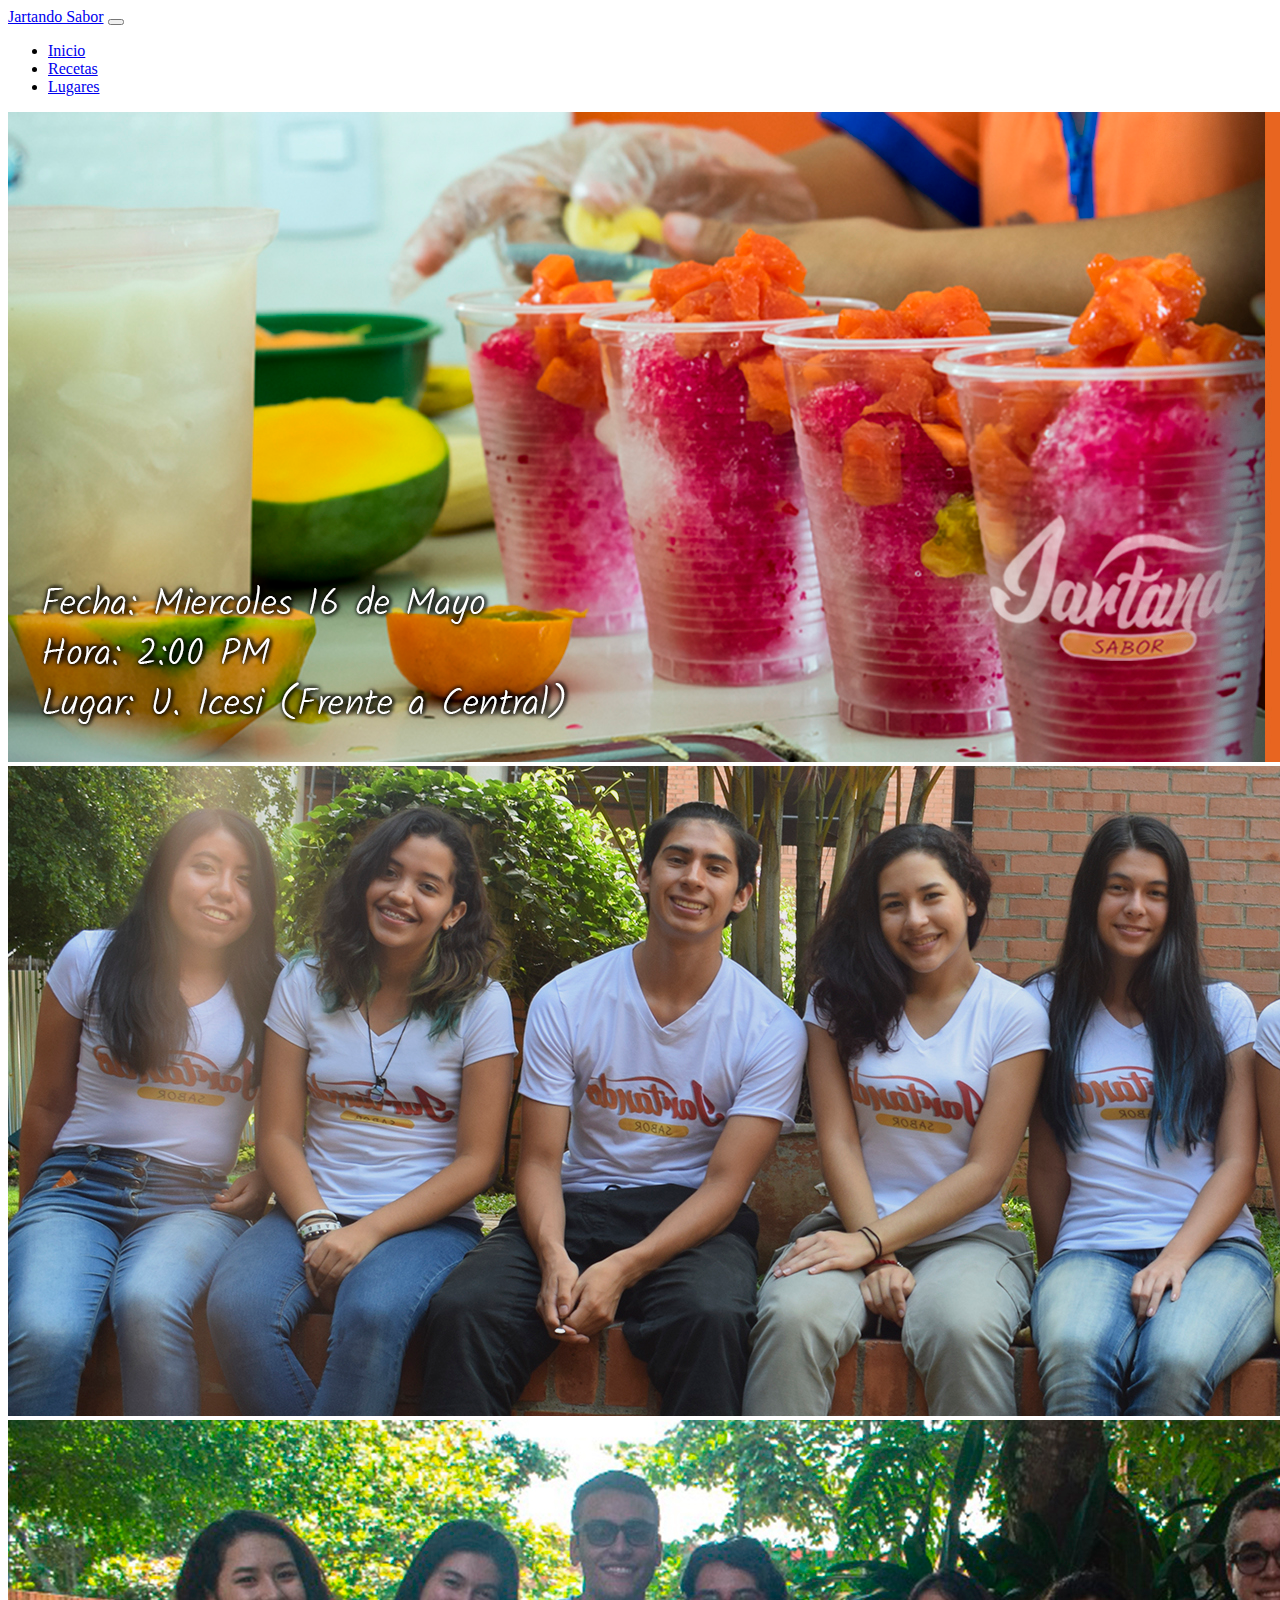
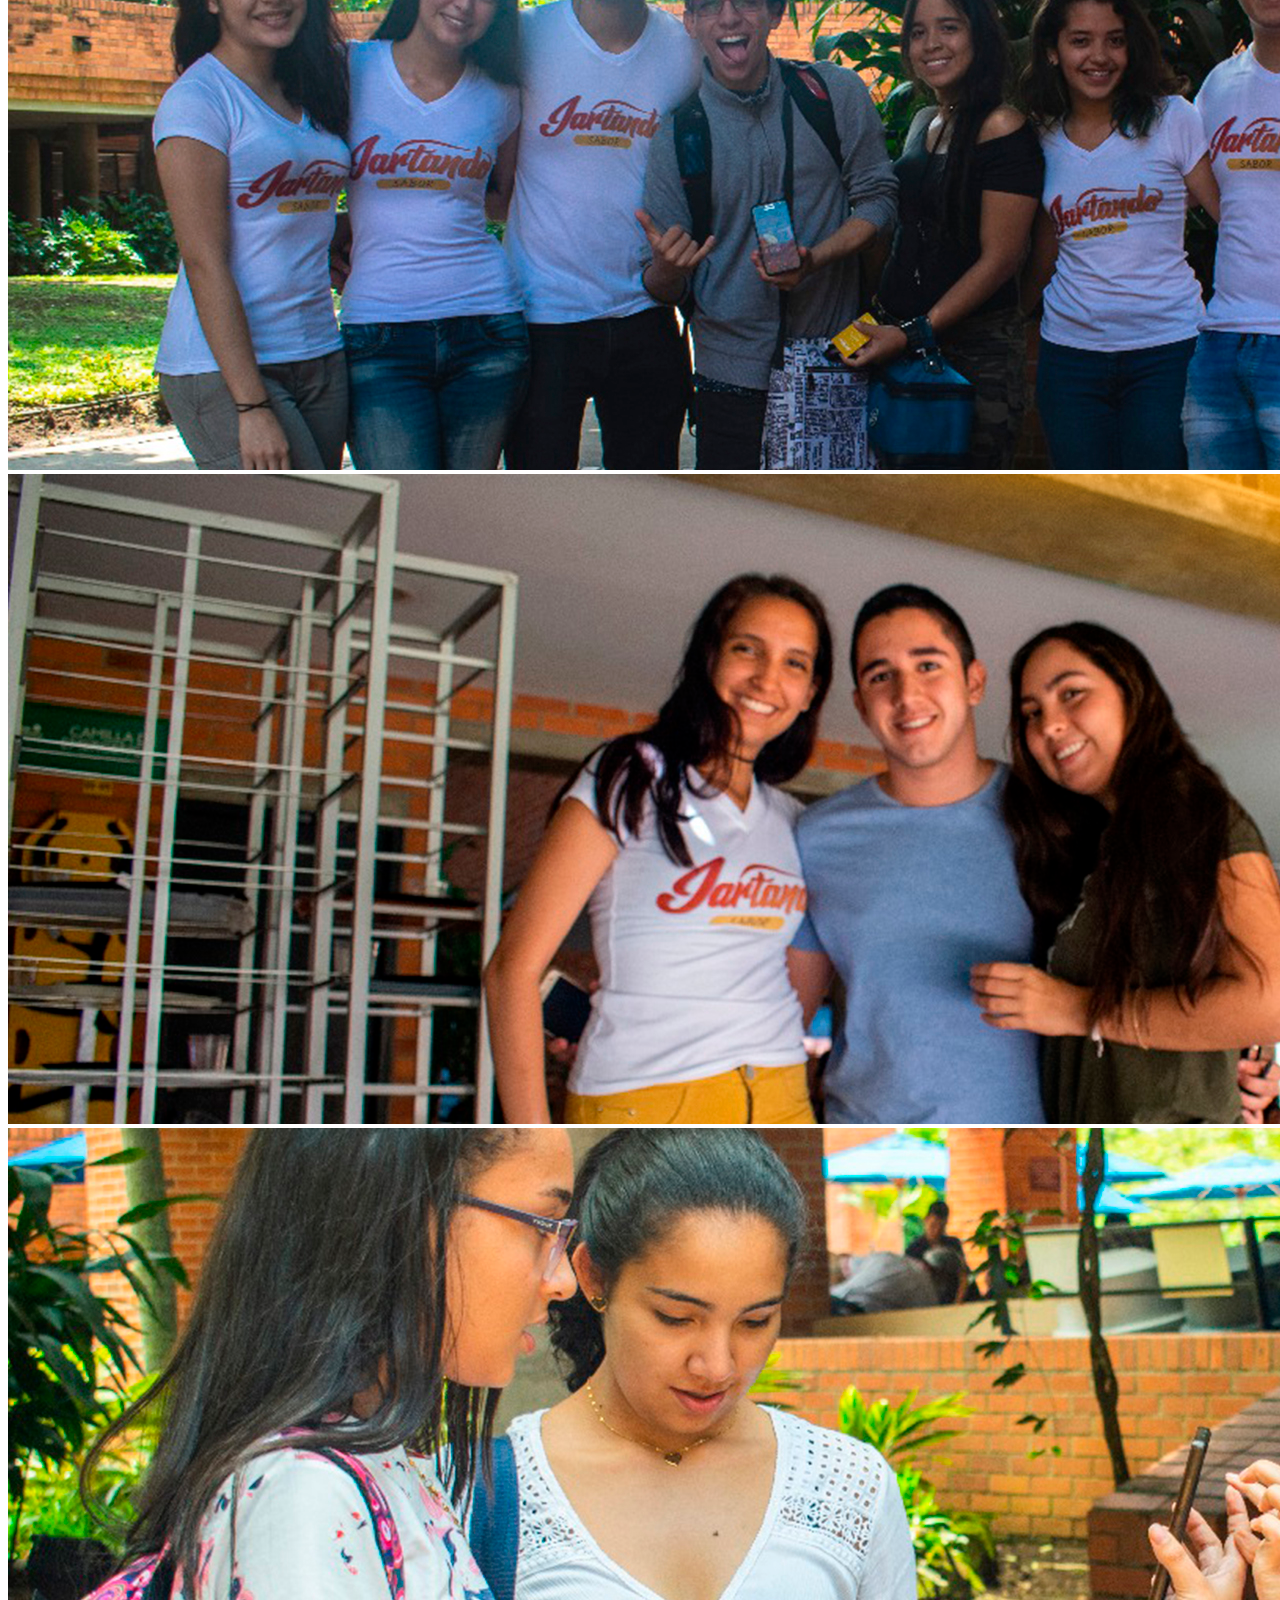
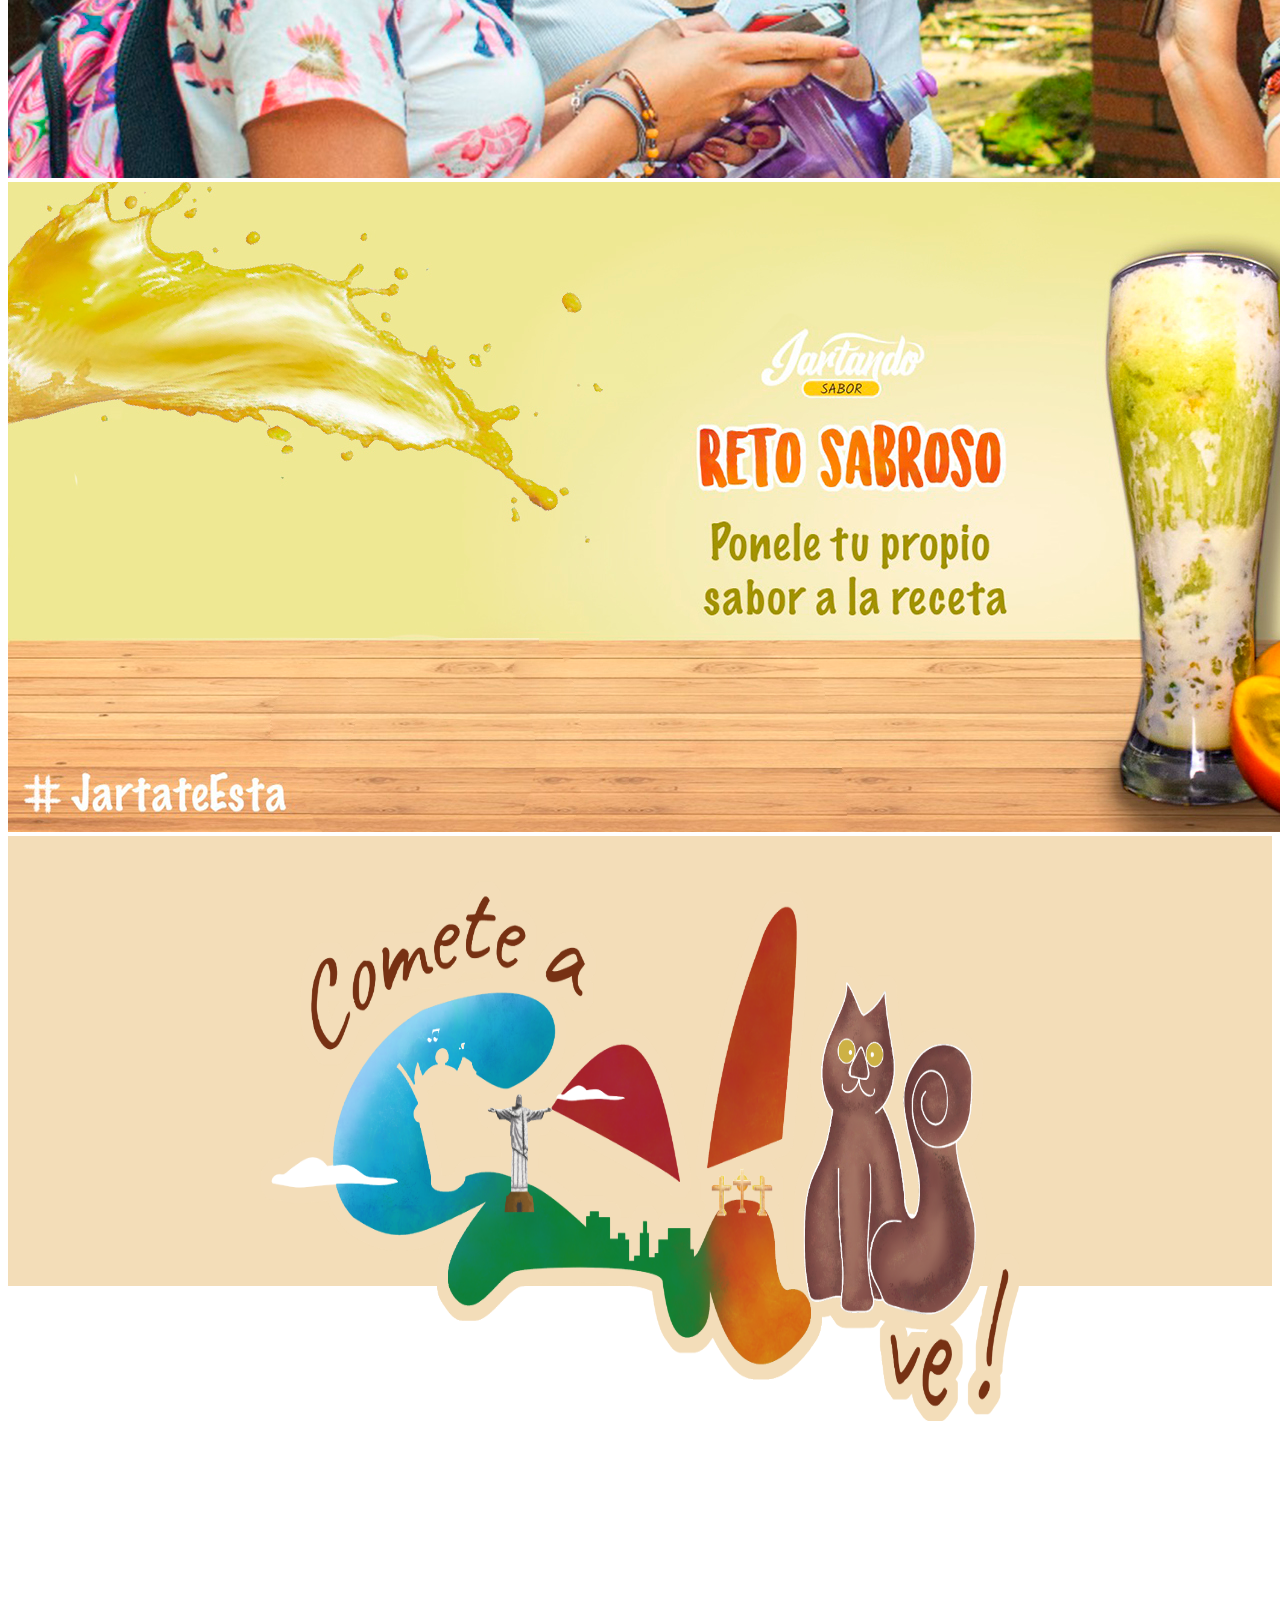
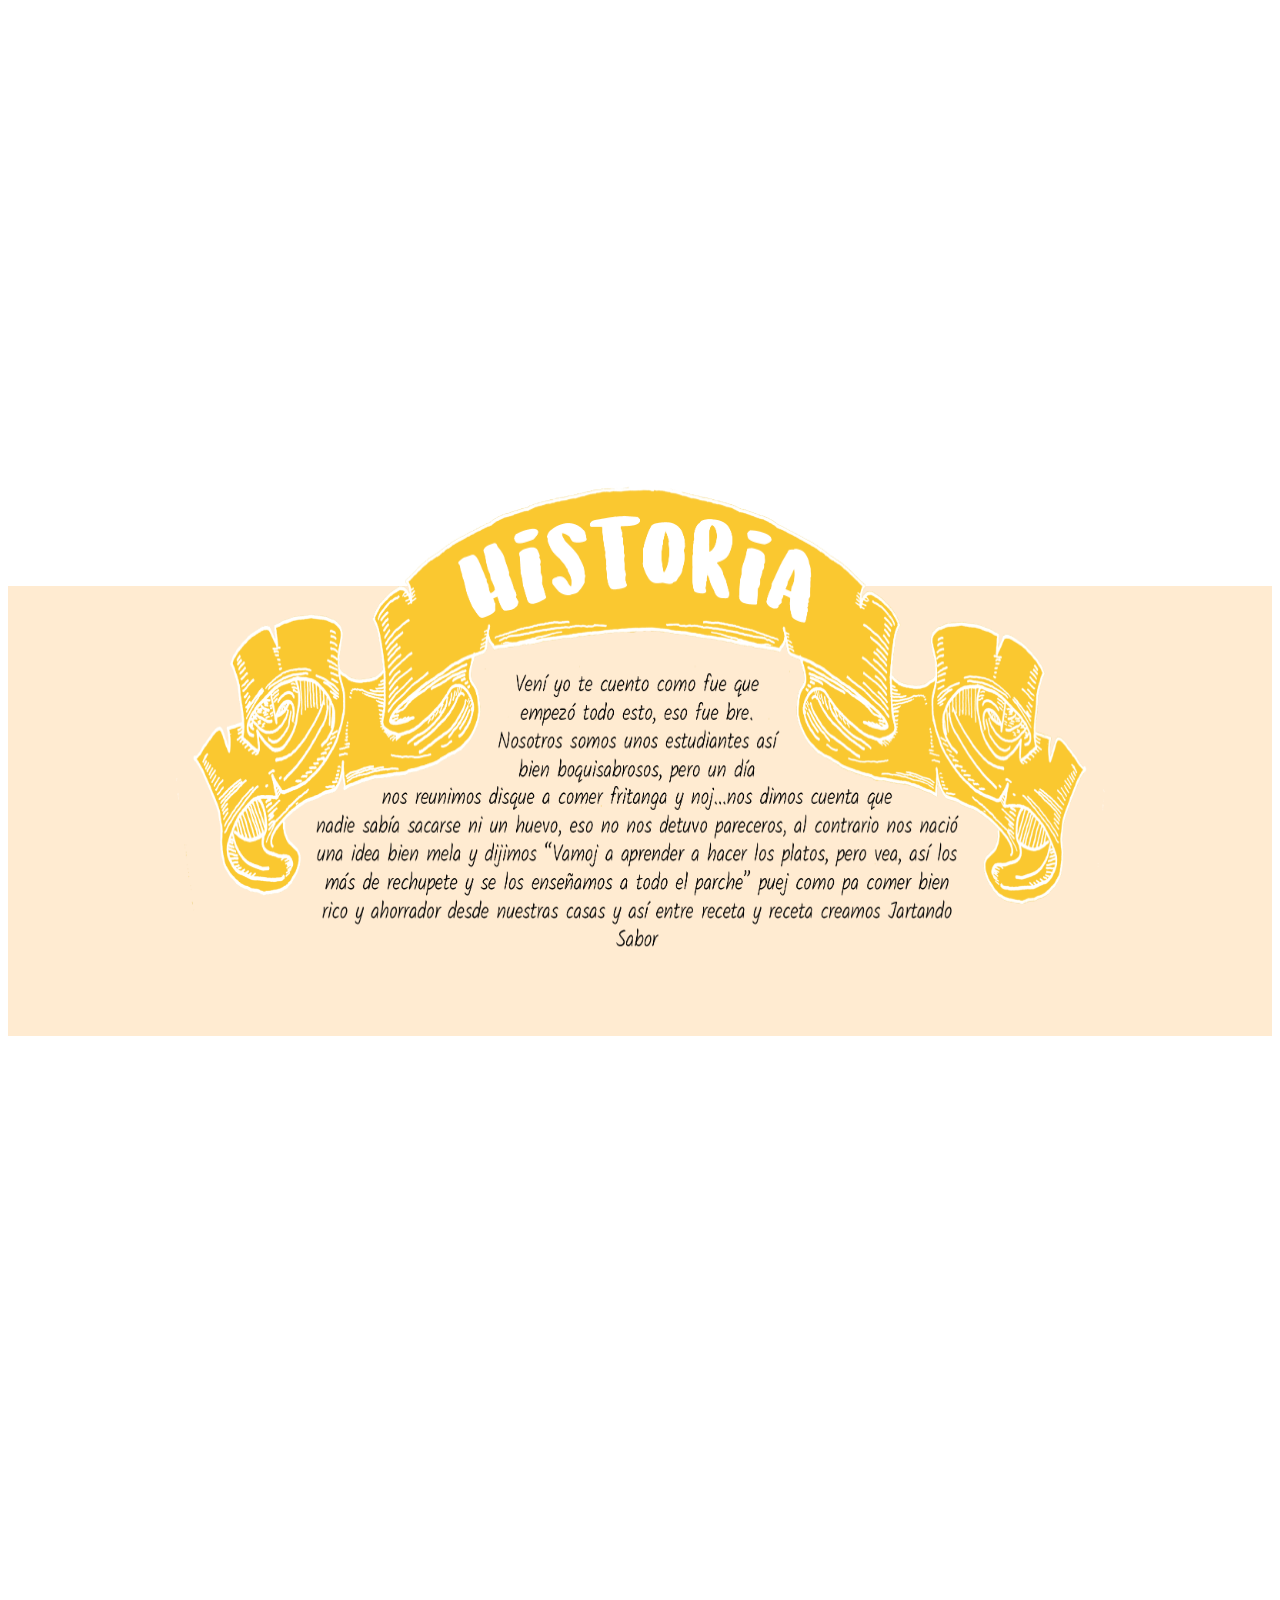
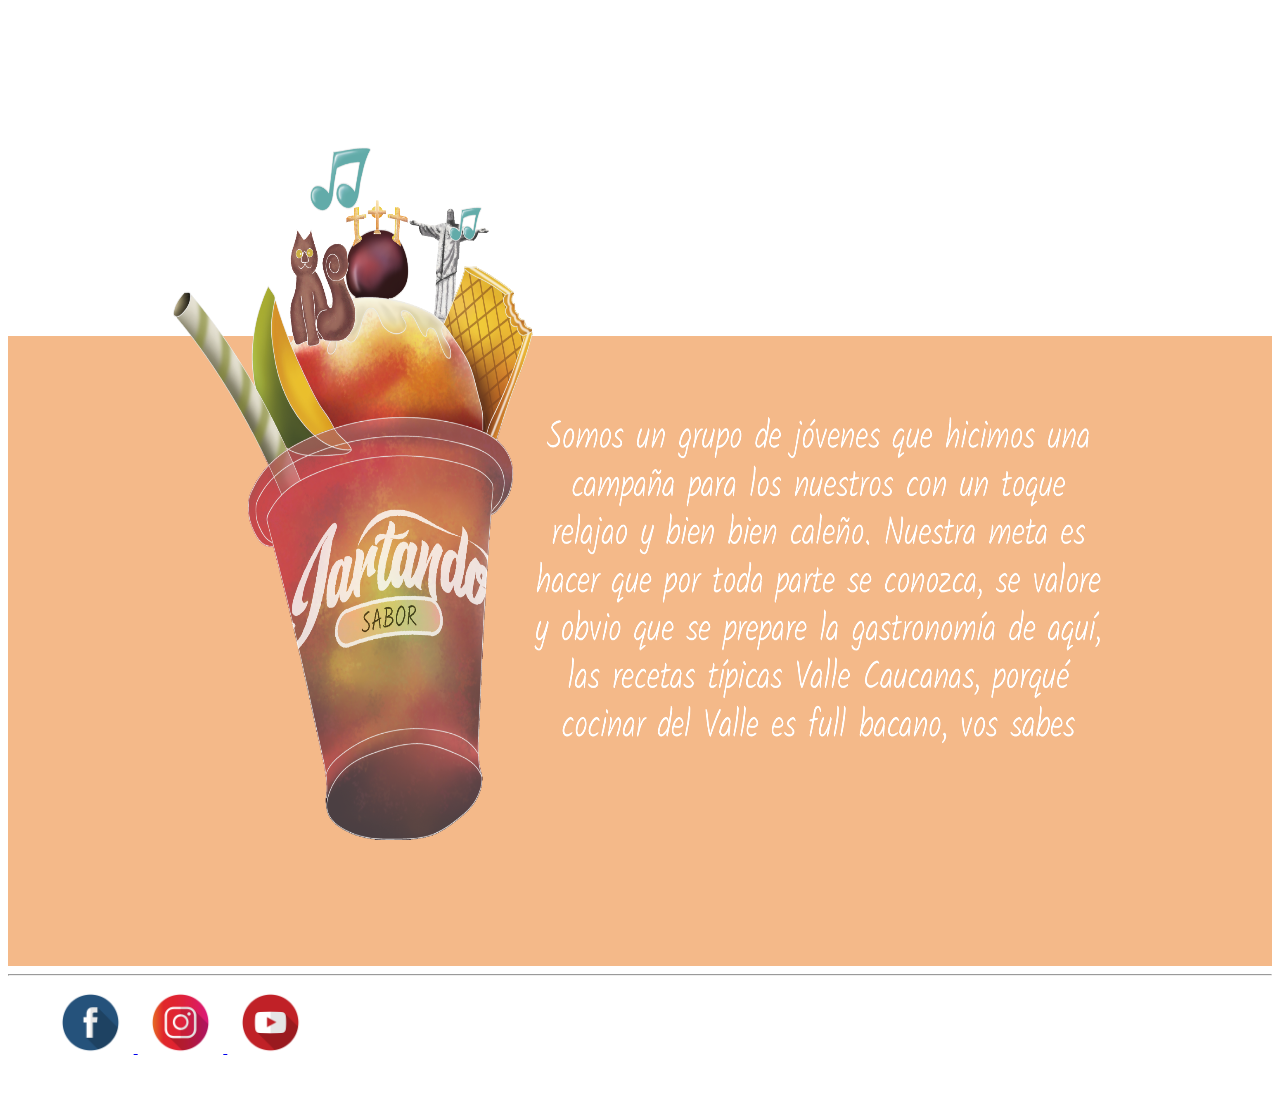
<file: index.html>
<!DOCTYPE html>
<html lang="en">

<head>
    <meta charset="utf-8">
    <meta http-equiv="X-UA-Compatible" content="IE=edge">
    <meta name="viewport" content="width=device-width, initial-scale=1">
    <!-- The above 3 meta tags *must* come first in the head; any other head content must come *after* these tags -->
    <title>Jartando sabor</title>

    <!-- Bootstrap -->
    <link href="css/styles.css" rel="stylesheet">
    <link rel="stylesheet" href="https://stackpath.bootstrapcdn.com/bootstrap/4.1.0/css/bootstrap.min.css"
          integrity="sha384-9gVQ4dYFwwWSjIDZnLEWnxCjeSWFphJiwGPXr1jddIhOegiu1FwO5qRGvFXOdJZ4" crossorigin="anonymous">
    <link rel="stylesheet" href="https://cdnjs.cloudflare.com/ajax/libs/font-awesome/4.7.0/css/font-awesome.min.css">

    <!-- HTML5 shim and Respond.js for IE8 support of HTML5 elements and media queries -->
    <!-- WARNING: Respond.js doesn't work if you view the page via file:// -->
    <!--[if lt IE 9]>
    <script src="https://oss.maxcdn.com/html5shiv/3.7.3/html5shiv.min.js"></script>
    <script src="https://oss.maxcdn.com/respond/1.4.2/respond.min.js"></script>
    <![endif]-->
</head>

<body>

    <nav class="navbar navbar-expand-lg navbar-dark bg-info">
        <a class="navbar-brand color-light" href="index.html">Jartando Sabor</a>
        <button class="navbar-toggler" type="button" data-toggle="collapse" data-target="#navbarNav" aria-controls="navbarNav" aria-expanded="false" aria-label="Toggle navigation">
          <span class="navbar-toggler-icon"></span>
        </button>
        <div class="collapse navbar-collapse" id="navbarNav">
          <ul class="navbar-nav">
            <li class="nav-item active">
              <a class="nav-link" href="index.html">Inicio <span class="sr-only">(current)</span></a>
            </li>
            <li class="nav-item">
              <a class="nav-link" href="recetas.html">Recetas</a>
            </li>
            <li class="nav-item">
              <a class="nav-link" href="lugares.html">Lugares</a>
            </li>
          </ul>
        </div>
      </nav>

<div id="carouselExampleControls" class="carousel slide" data-ride="carousel" style="margin: 0px;">
    <div class="carousel-inner">
        <div class="carousel-item active">
            <img class="d-block w-100" src="banner/Carrusel1.jpg"  alt="First slide">
        </div>
        <div class="carousel-item">
            <img class="d-block w-100" src="banner/Carrusel2.jpg"  alt="Third slide">
        </div>
        <div class="carousel-item">
            <img class="d-block w-100" src="banner/Carrusel3.jpg"  alt="Third slide">
        </div>
        <div class="carousel-item">
            <img class="d-block w-100" src="banner/Carrusel4.jpg"  alt="Third slide">
        </div>
        <div class="carousel-item">
            <img class="d-block w-100" src="banner/Carrusel5.jpg"  alt="Third slide">
        </div>
        <div class="carousel-item">
            <img class="d-block w-100" src="banner/Carrusel6.jpg"  alt="Third slide">
        </div>
    </div>
    <a class="carousel-control-prev" href="#carouselExampleControls" role="button" data-slide="prev">
        <span class="carousel-control-prev-icon" aria-hidden="true"></span>
        <span class="sr-only">Previous</span>
    </a>
    <a class="carousel-control-next" href="#carouselExampleControls" role="button" data-slide="next">
        <span class="carousel-control-next-icon" aria-hidden="true"></span>
        <span class="sr-only">Next</span>
    </a>
</div>

<div class="fondo-beige">
    <img src="images/cometeacali.png" class="center imagen-gato" alt="Gato">
</div>

<div class="parallax1"></div>

<div class="fondo-beige-clarito">
    <img src="images/Historia.png" class="center imagen-historia" alt="Gato">
</div>

<div class="parallax2"></div>

<div class="fondo-beige-anaranjado">
    <img src="images/Cholado.png" class="center imagen-cholado" alt="Cholado">
</div>

</body>
<footer class="page-footer font-small stylish-color-dark  bg-info">
    <!--Call to action-->
    <div class="text-center py-3">  
    </div>
    <!--/.Call to action-->
    <hr>
    <!--Social buttons-->
    <div class="text-center">
        <ul class="list-inline">
            <a href="https://www.facebook.com/Jartando-Sabor-430562664053176/" target="_blank" >
                <img src="images/Logo Facebook.png" class="imagenes-circulos" alt="Responsive image">
            </a>
            <a href="https://www.instagram.com/jartando.sabor/?hl=es-la" target="_blank">
                <img  src="images/Logo Instagram.png" class="imagenes-circulos"  alt="Responsive image">
            </a>
            <a href="https://www.youtube.com/channel/UCZZuSeYlBw3zqSw4ZArHxyA/featured?disable_polymer=1"
            target="_blank">
                <img src="images/Logo YouTube.png" class="imagenes-circulos"  alt="Responsive image">
            </a>  
        </ul>
    </div>
    <!--/.Social buttons-->

    <!--Copyright-->
    <div class="footer-copyright py-3 text-center by">
        © 2018 Copyright: <a href="https://github.com/JonatanOrdonez" class="by"> Creado y diseñado por Happy y Jhonny. </a>
    </div>
    <!--/.Copyright-->

</footer>

<!-- jQuery (necessary for Bootstrap's JavaScript plugins) -->
<script src="js/scripts.js"></script>
<script src="https://code.jquery.com/jquery-3.3.1.slim.min.js"
        integrity="sha384-q8i/X+965DzO0rT7abK41JStQIAqVgRVzpbzo5smXKp4YfRvH+8abtTE1Pi6jizo"
        crossorigin="anonymous"></script>
<script src="https://cdnjs.cloudflare.com/ajax/libs/popper.js/1.14.0/umd/popper.min.js"
        integrity="sha384-cs/chFZiN24E4KMATLdqdvsezGxaGsi4hLGOzlXwp5UZB1LY//20VyM2taTB4QvJ"
        crossorigin="anonymous"></script>
<script src="https://stackpath.bootstrapcdn.com/bootstrap/4.1.0/js/bootstrap.min.js"
        integrity="sha384-uefMccjFJAIv6A+rW+L4AHf99KvxDjWSu1z9VI8SKNVmz4sk7buKt/6v9KI65qnm"
        crossorigin="anonymous"></script>
</html>
</file>
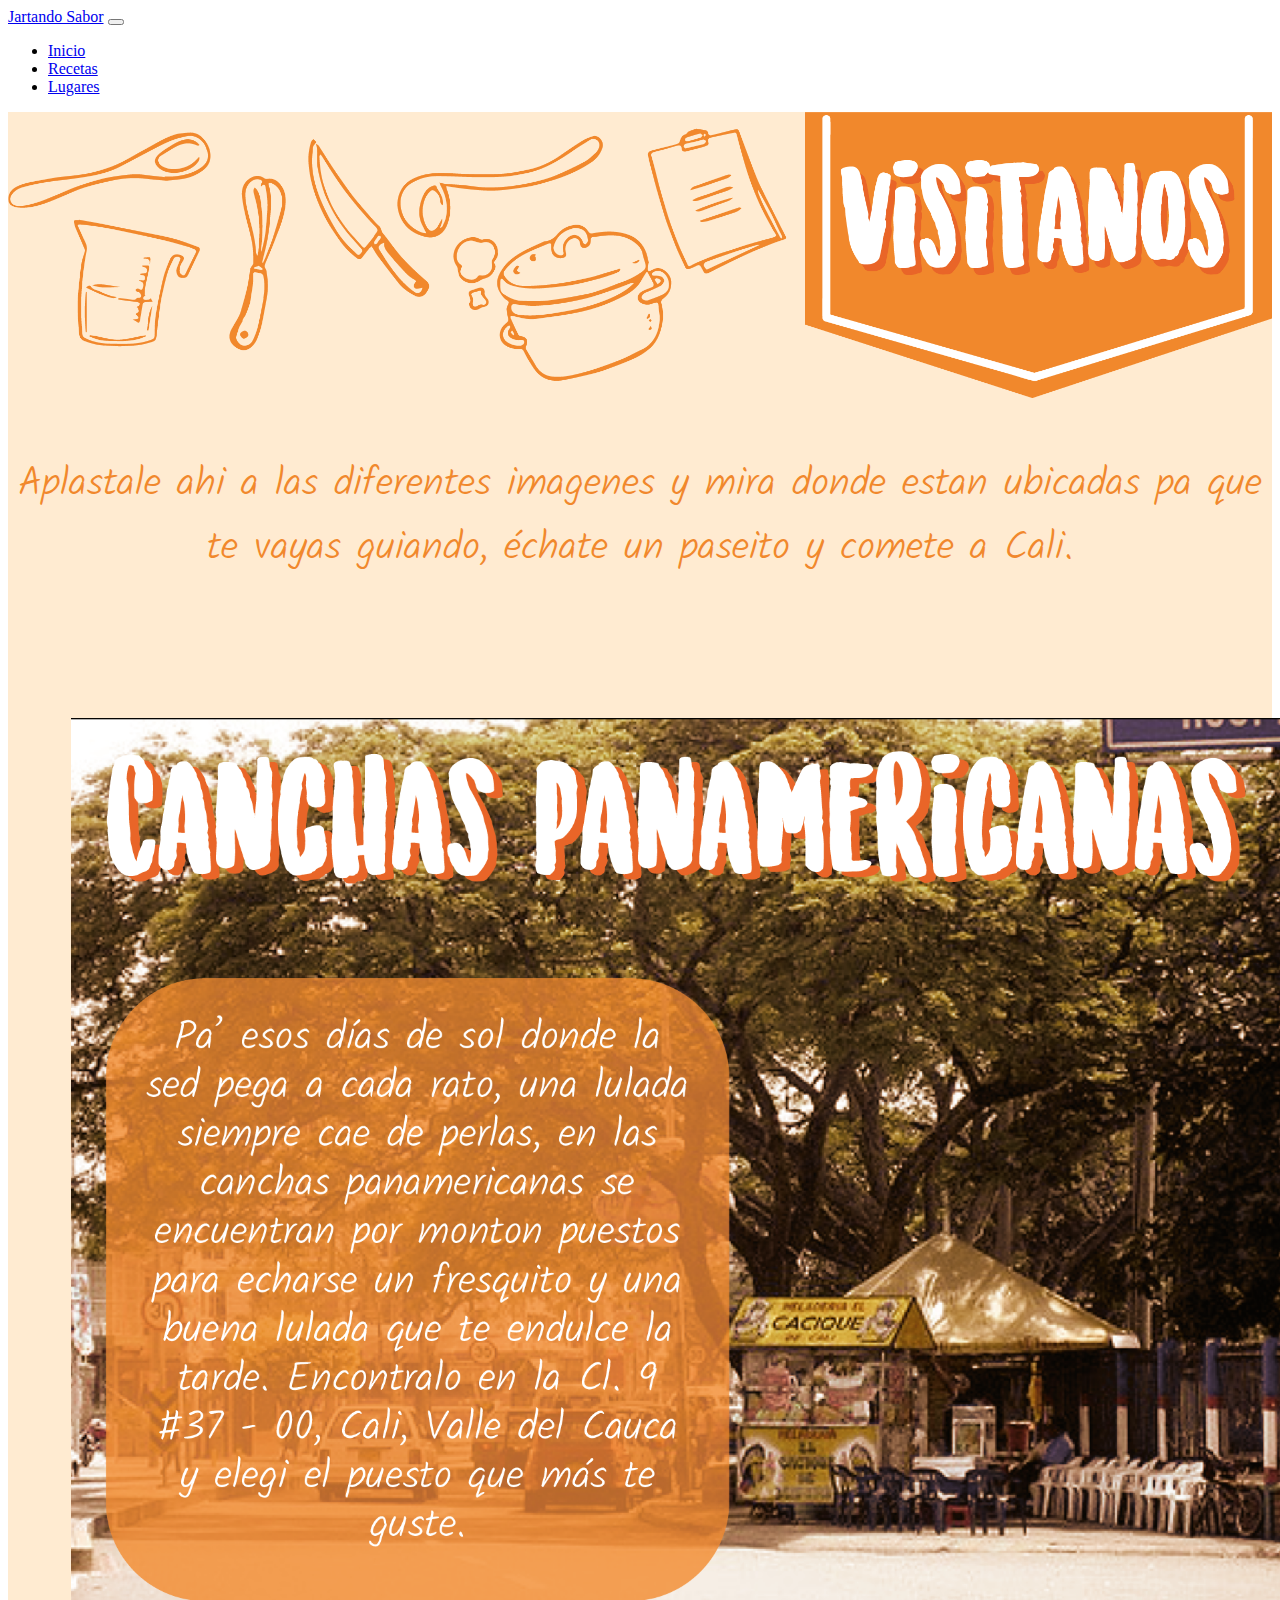
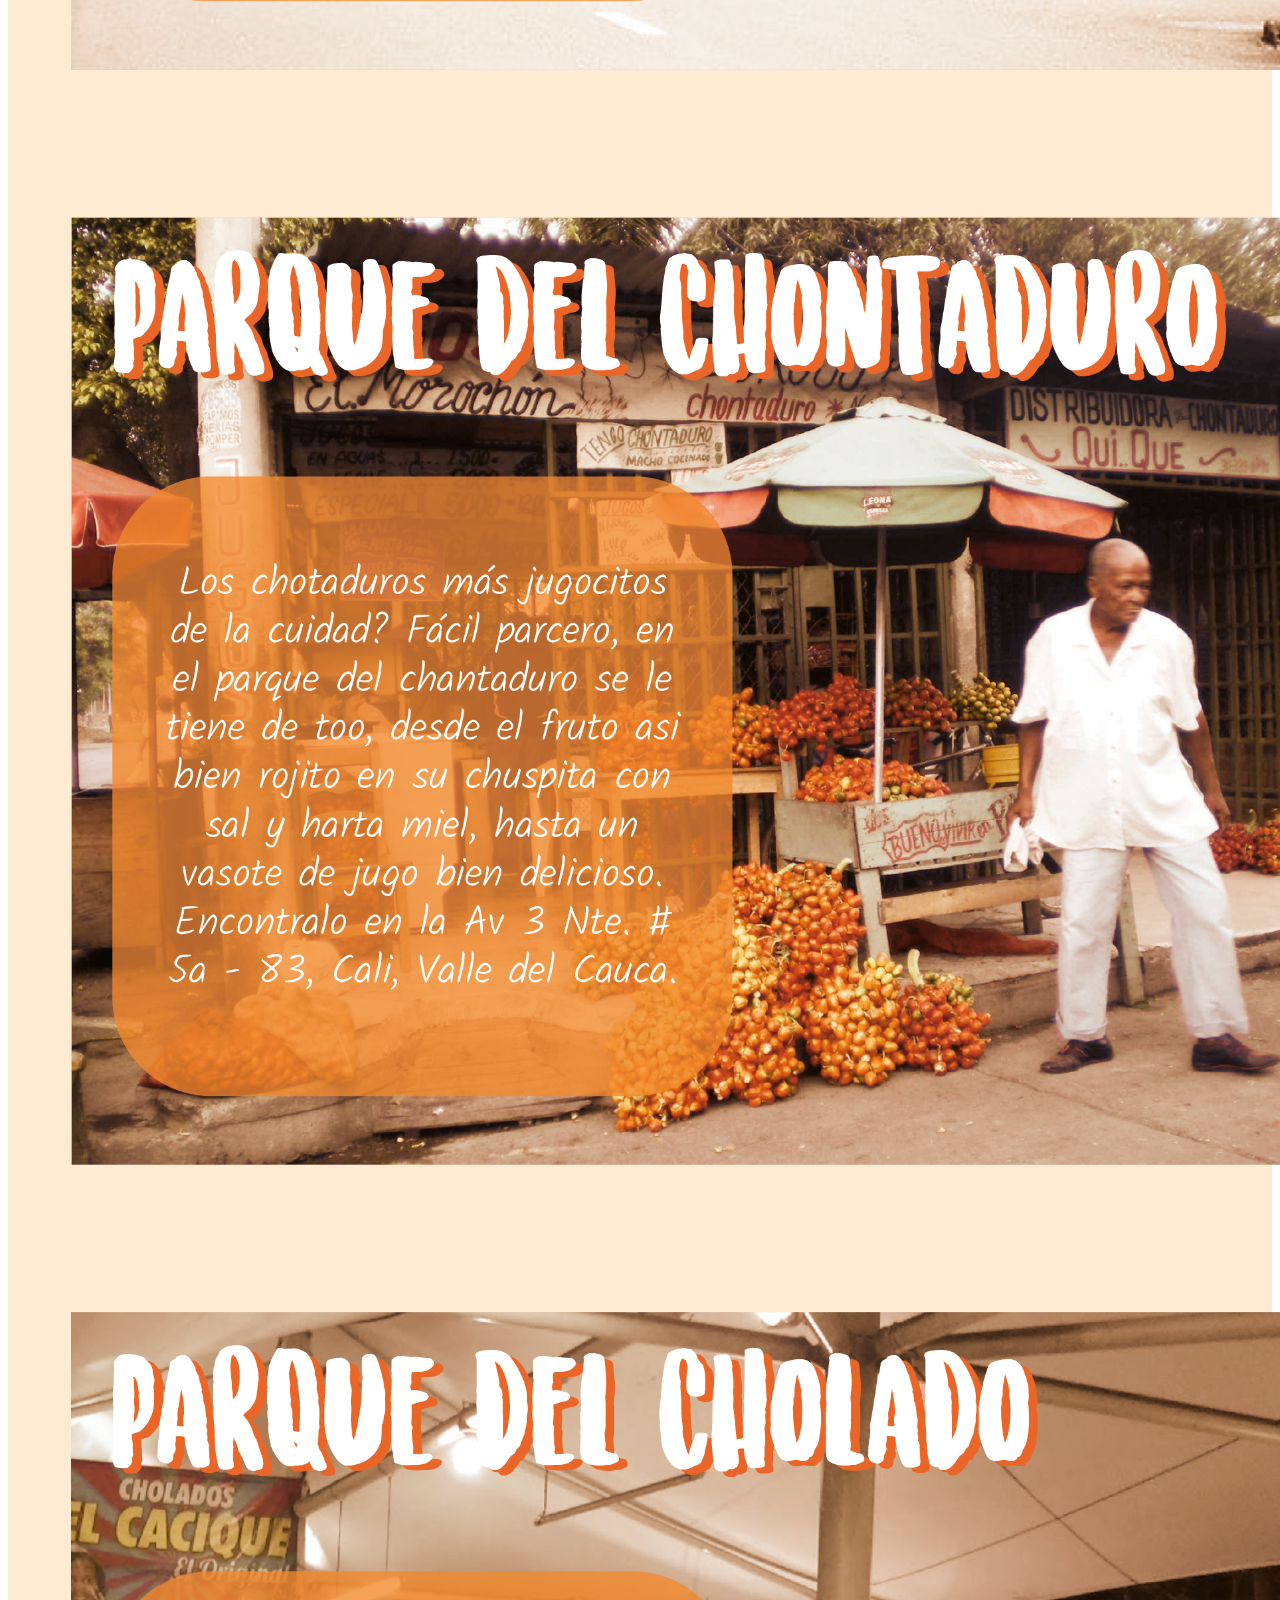
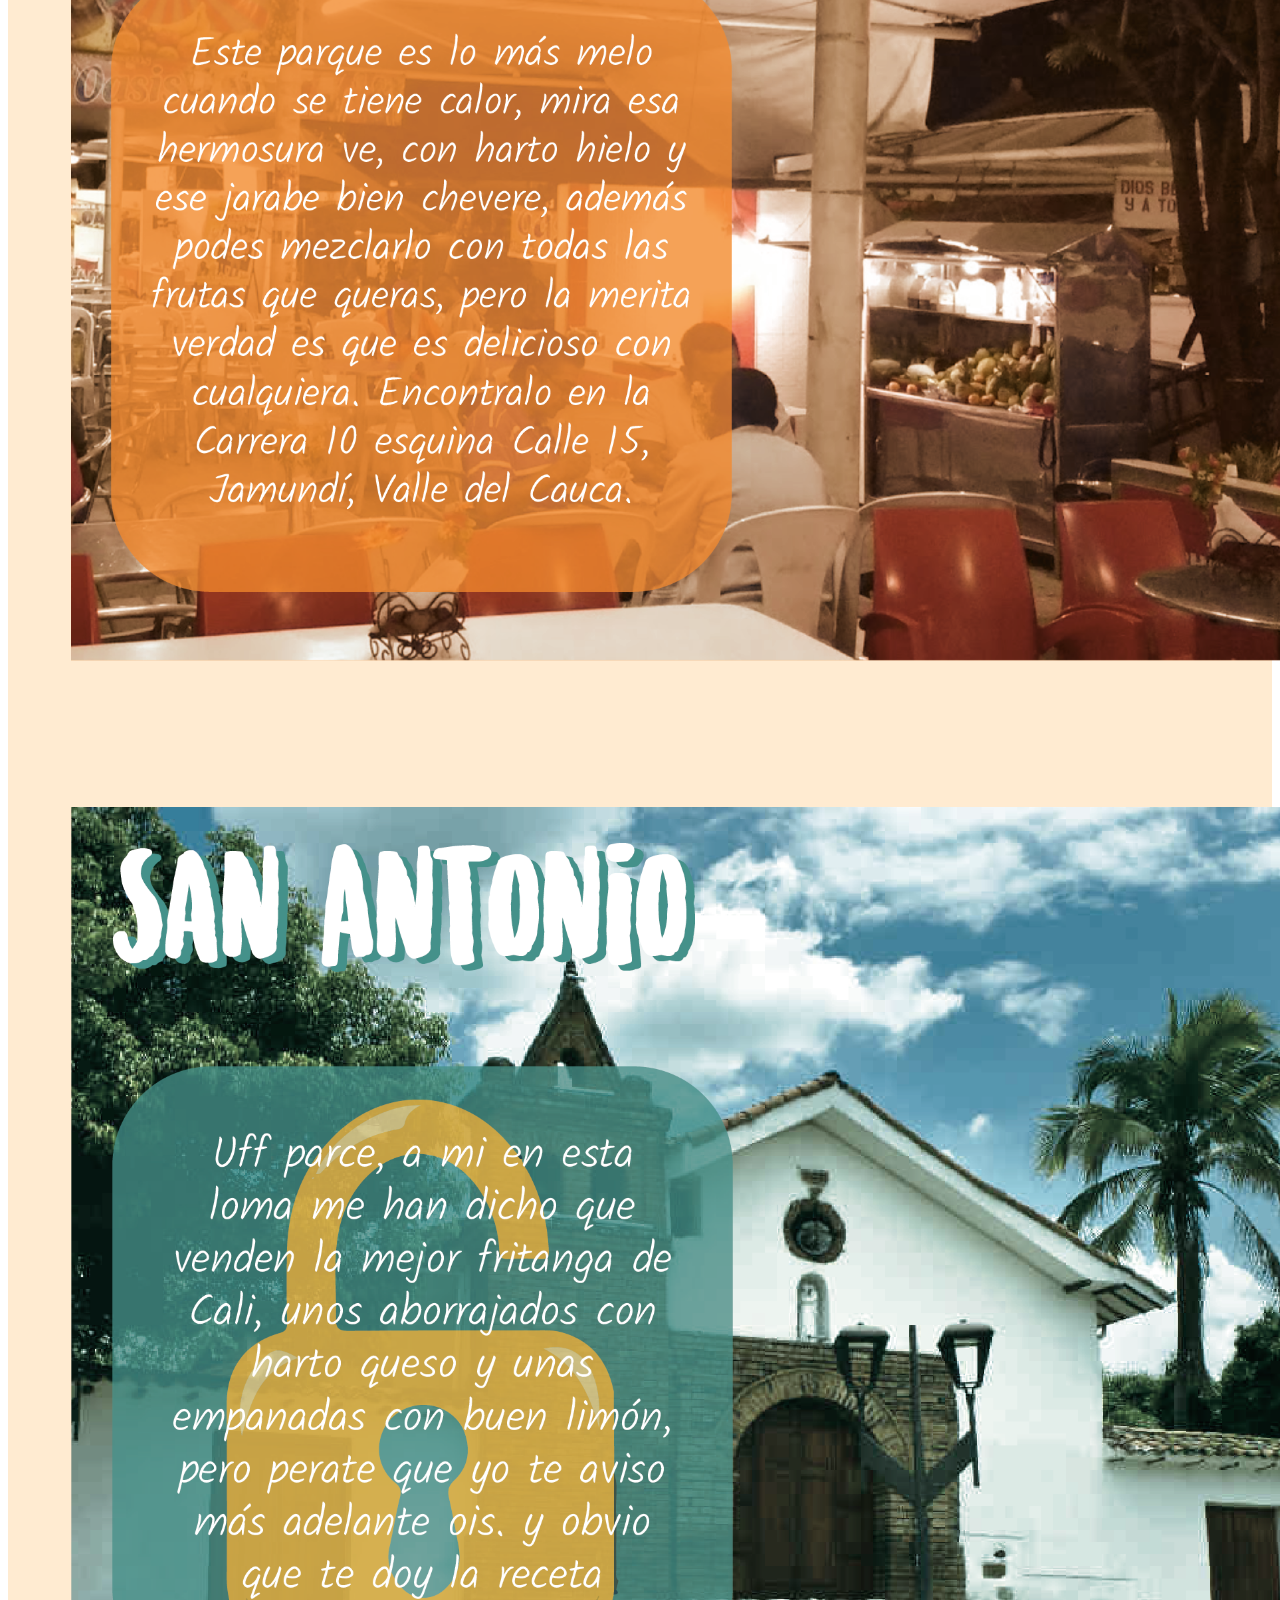
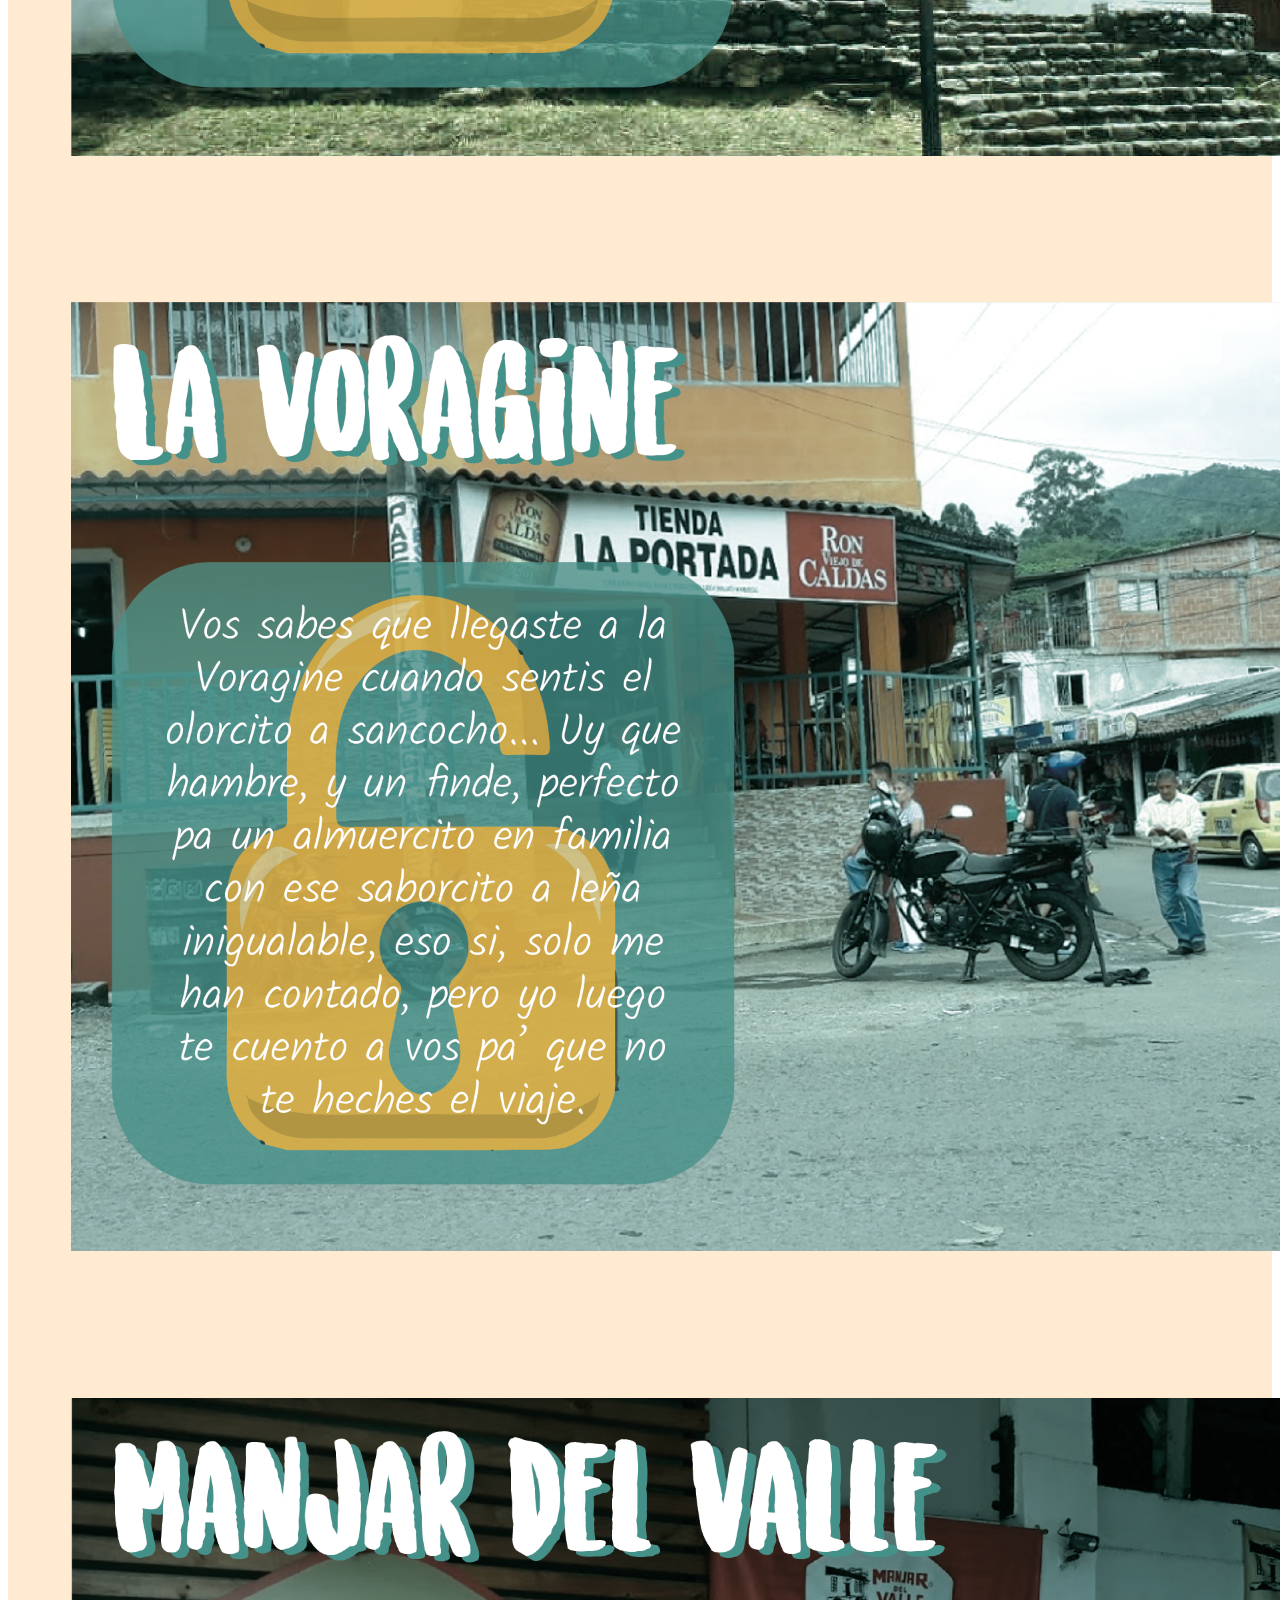
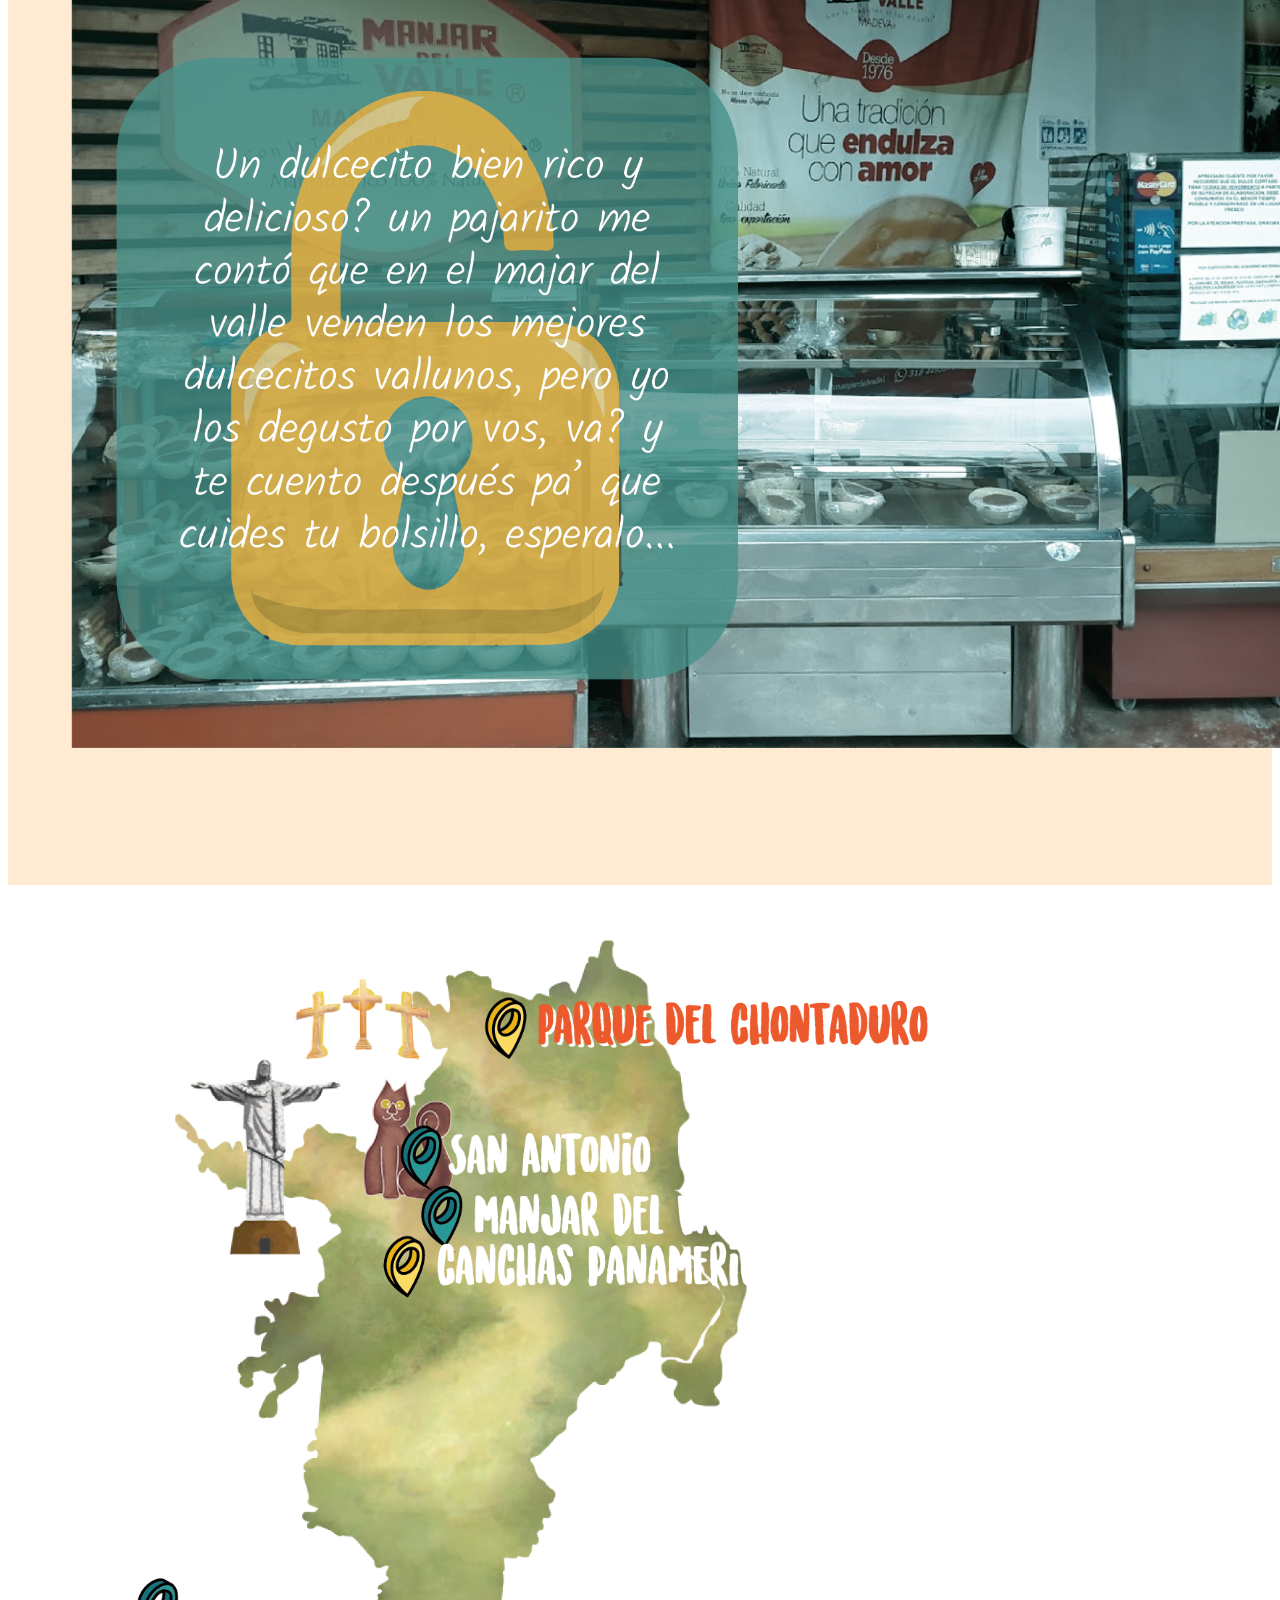
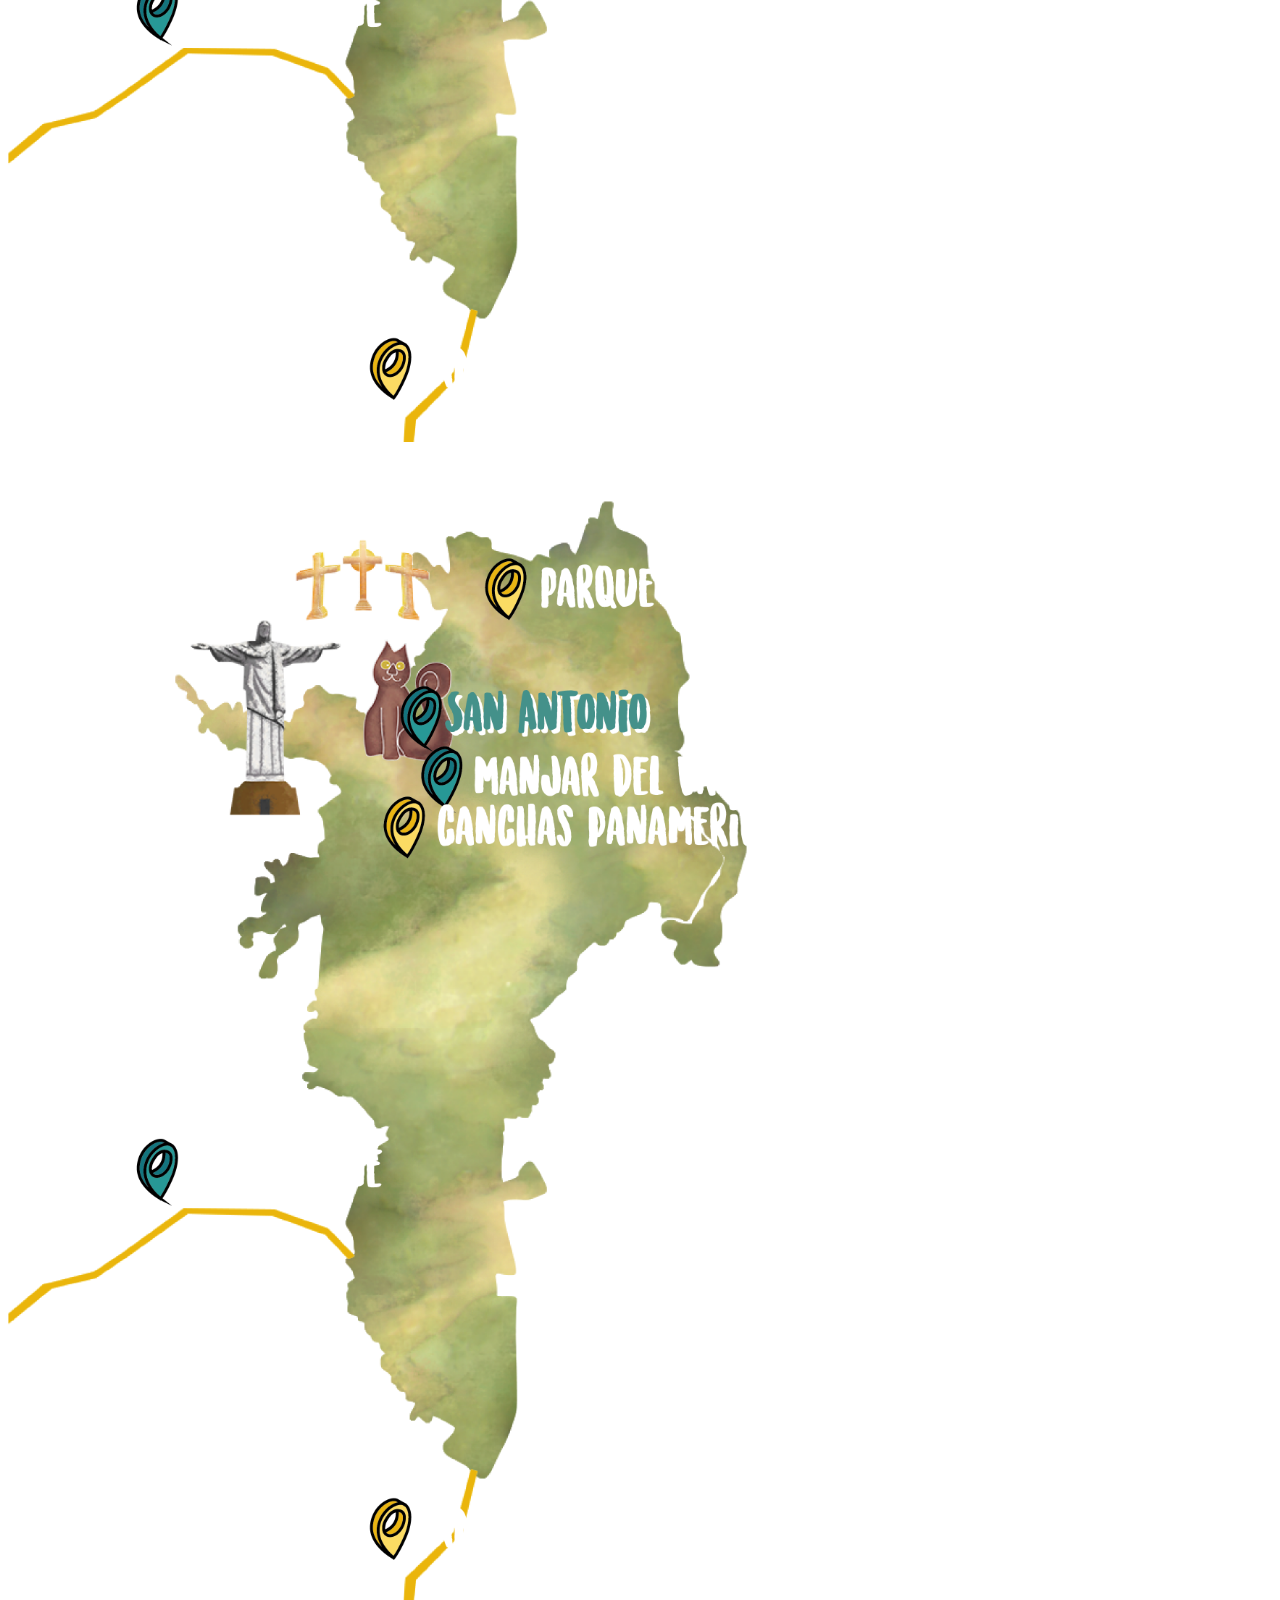
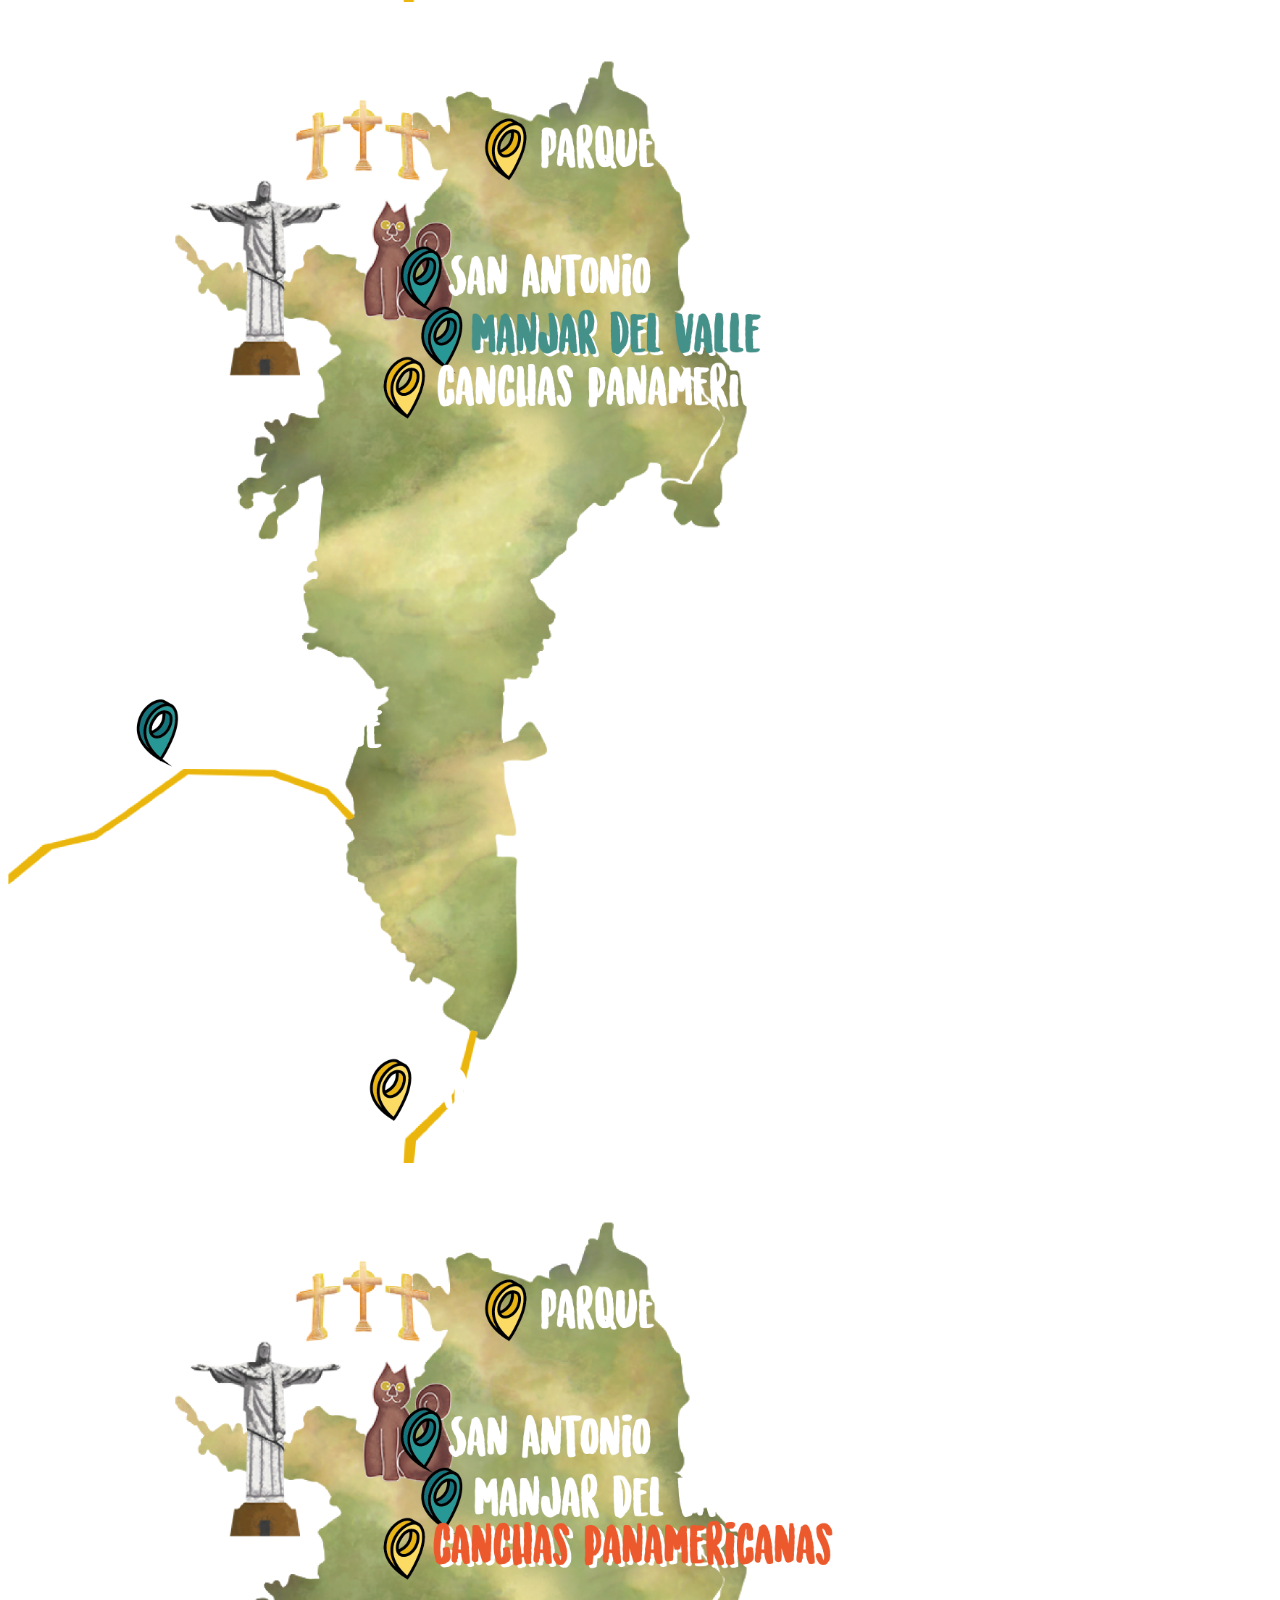
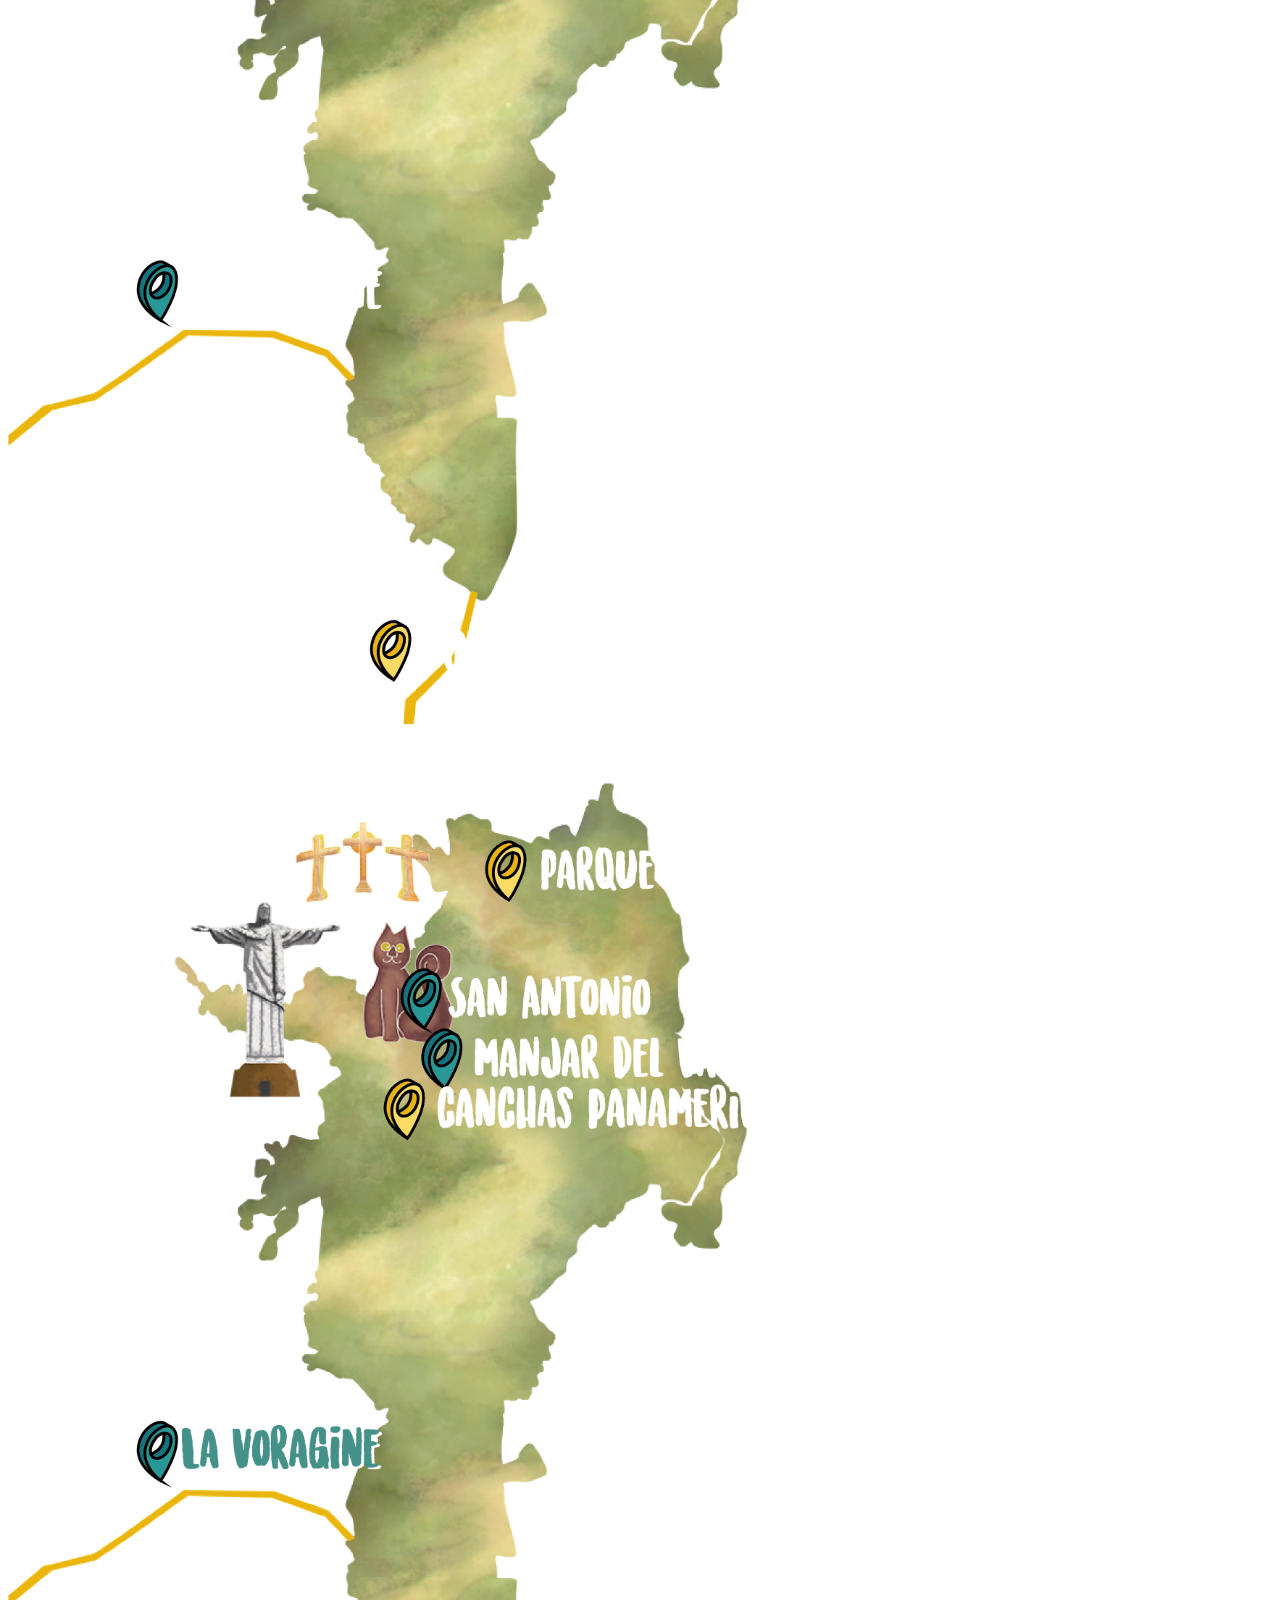
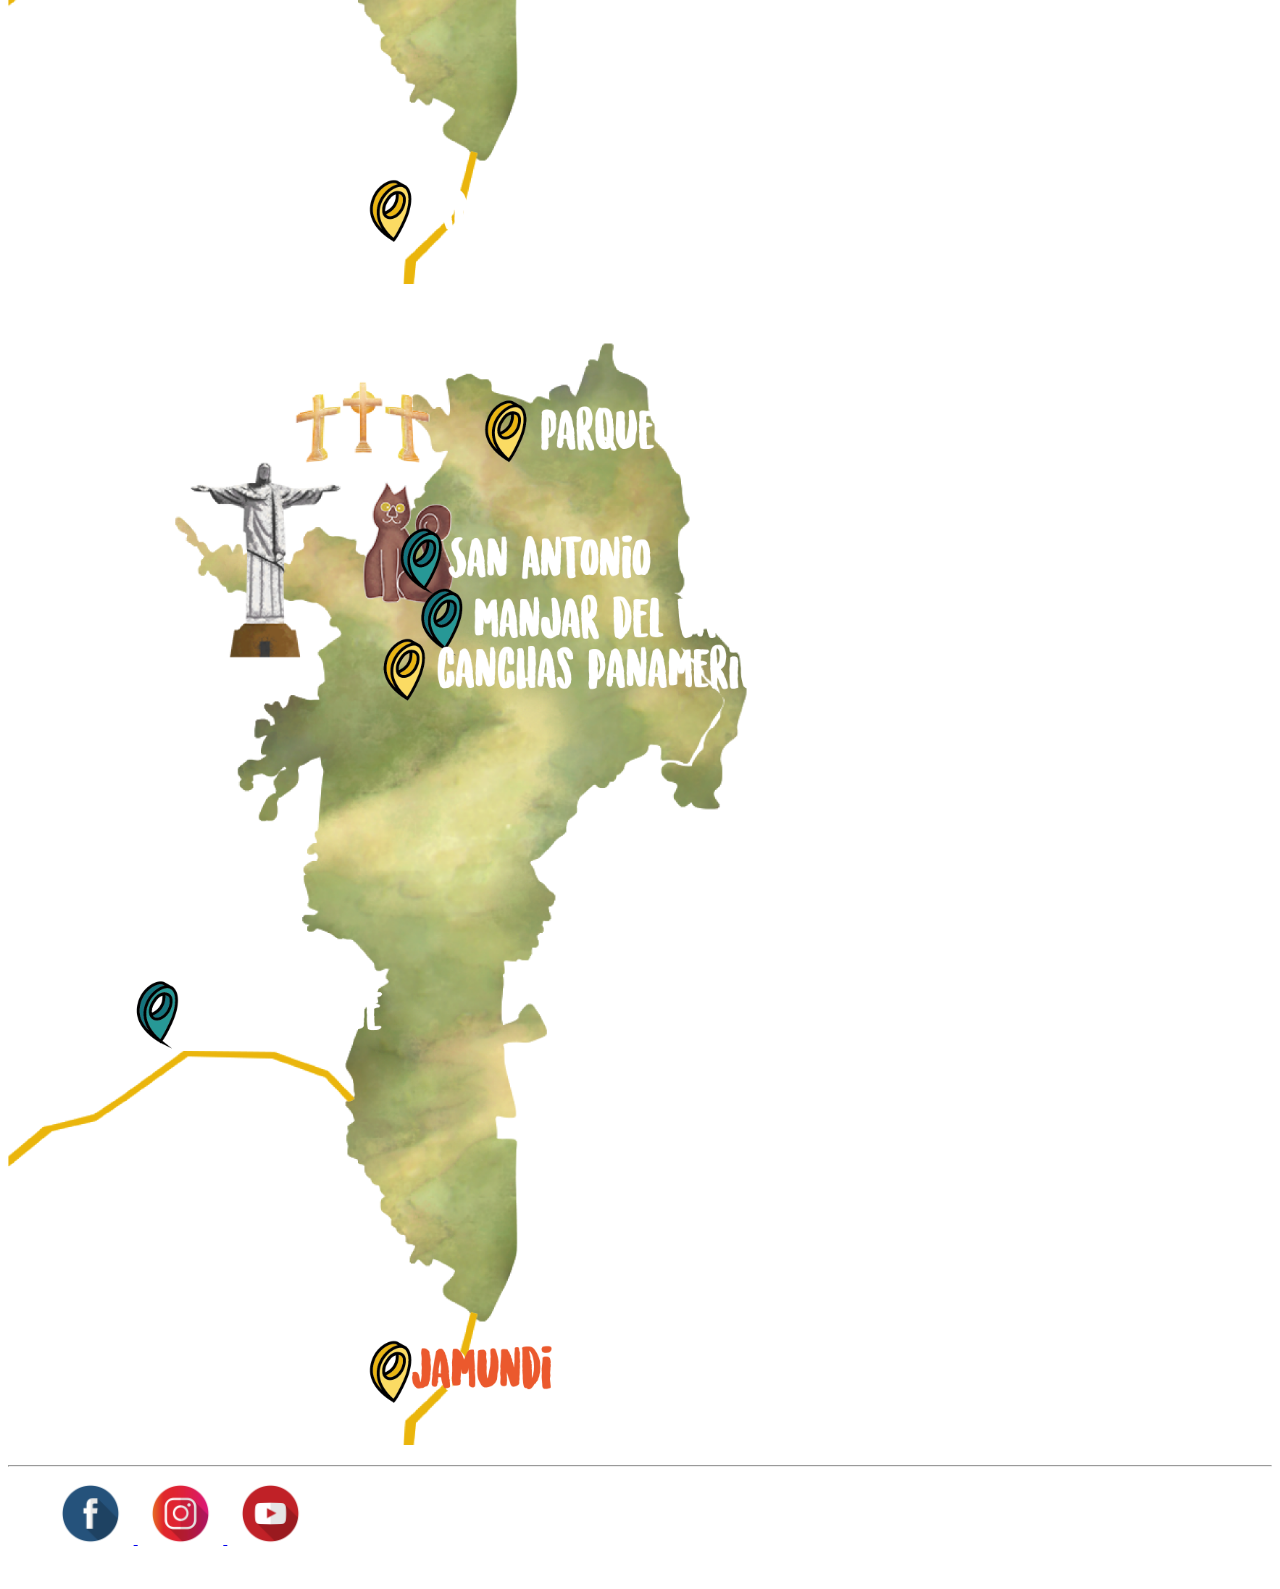
<file: lugares.html>
<!DOCTYPE html>
<html lang="en">

<head>
    <meta charset="utf-8">
    <meta http-equiv="X-UA-Compatible" content="IE=edge">
    <meta name="viewport" content="width=device-width, initial-scale=1">
    <!-- The above 3 meta tags *must* come first in the head; any other head content must come *after* these tags -->
    <title>Jartando sabor</title>

    <!-- Bootstrap -->
    <link href="css/styles.css" rel="stylesheet">
    <link rel="stylesheet" href="https://stackpath.bootstrapcdn.com/bootstrap/4.1.0/css/bootstrap.min.css"
          integrity="sha384-9gVQ4dYFwwWSjIDZnLEWnxCjeSWFphJiwGPXr1jddIhOegiu1FwO5qRGvFXOdJZ4" crossorigin="anonymous">
    <link rel="stylesheet" href="https://cdnjs.cloudflare.com/ajax/libs/font-awesome/4.7.0/css/font-awesome.min.css">

    <!-- HTML5 shim and Respond.js for IE8 support of HTML5 elements and media queries -->
    <!-- WARNING: Respond.js doesn't work if you view the page via file:// -->
    <!--[if lt IE 9]>
    <script src="https://oss.maxcdn.com/html5shiv/3.7.3/html5shiv.min.js"></script>
    <script src="https://oss.maxcdn.com/respond/1.4.2/respond.min.js"></script>
    <![endif]-->
</head>

<body>
        <nav class="navbar navbar-expand-lg navbar-dark bg-info">
                <a class="navbar-brand color-light" href="index.html">Jartando Sabor</a>
                <button class="navbar-toggler" type="button" data-toggle="collapse" data-target="#navbarNav" aria-controls="navbarNav" aria-expanded="false" aria-label="Toggle navigation">
                  <span class="navbar-toggler-icon"></span>
                </button>
                <div class="collapse navbar-collapse" id="navbarNav">
                  <ul class="navbar-nav">
                    <li class="nav-item">
                      <a class="nav-link" href="index.html">Inicio <span class="sr-only">(current)</span></a>
                    </li>
                    <li class="nav-item">
                      <a class="nav-link" href="recetas.html">Recetas</a>
                    </li>
                    <li class="nav-item active">
                      <a class="nav-link" href="lugares.html">Lugares</a>
                    </li>
                  </ul>
                </div>
              </nav>

              
    <div class="fondo-recetas">
            <img src="images/Visitanos.png" class="imagen-recetas" >
            <br>
            <p class="texto-recetas container">Aplastale ahi a las diferentes imagenes y mira donde estan ubicadas pa que te vayas guiando, échate un paseito y comete a Cali.</p>
          <br>
            <div class="container">
                <div class="row">
                    <div class="col-md-6 contenedor">
                        <p class="text-right">
                            <img src="images/CanchasPanamericanasLugar.png" class="imagenes-lugares imagen" data-toggle="modal" data-target="#modal4">
                        </p>
                    </div>
                    <div class="col-md-6">
                        <p class="text-left">
                            <img src="images/ParquedelChontaduro.png" class="imagenes-lugares imagen" data-toggle="modal" data-target="#modal1" >
                        </p>
                    </div>
                </div>
                <div class="row">
                    <div class="col-md-6">
                        <p class="text-right">
                            <img src="images/ParquedelCholado.png" class="imagenes-lugares imagen" data-toggle="modal" data-target="#modal6">
                        </p>
                    </div>
                    <div class="col-md-6">
                        <p class="text-left">
                            <img src="images/SanAntonioLugar.png" class="imagenes-lugares imagen" data-toggle="modal" data-target="#modal2" >
                        </p>
                    </div>
                </div>
                <div class="row">
                        <div class="col-md-6">
                            <p class="text-right">
                                <img src="images/LaVoragine.png" class="imagenes-lugares imagen" data-toggle="modal" data-target="#modal5">
                            </p>
                        </div>
                        <div class="col-md-6">
                            <p class="text-left">
                                <img src="images/ManjardelVallelugar.png" class="imagenes-lugares imagen" data-toggle="modal" data-target="#modal3">
                            </p>
                        </div>
                    </div>
            </div>
            <br>
            <br>
            <br>
        </div>
</body>

<div class="modal fade bd-example-modal-lg" id="modal1" tabindex="-1" role="dialog" aria-labelledby="myLargeModalLabel" aria-hidden="true">
        <div class="modal-dialog modal-lg">
                <p class="text-center">
                        <img src="images/Chontaduro Mapa.png" class="imagen-show text-center" >
                  </p>
        </div>
      </div>
 
      <div class="modal fade bd-example-modal-lg" id="modal2" tabindex="-1" role="dialog" aria-labelledby="myLargeModalLabel" aria-hidden="true">
            <div class="modal-dialog modal-lg">
                    <p class="text-center">
                            <img src="images/MapaSanAntonio.png" class="imagen-show text-center" >
                      </p>
            </div>
          </div>

          <div class="modal fade bd-example-modal-lg" id="modal3" tabindex="-1" role="dialog" aria-labelledby="myLargeModalLabel" aria-hidden="true">
                <div class="modal-dialog modal-lg">
                        <p class="text-center">
                                <img src="images/MapaManjarDelValle.png" class="imagen-show text-center" >
                          </p>
                </div>
              </div>

              <div class="modal fade bd-example-modal-lg" id="modal4" tabindex="-1" role="dialog" aria-labelledby="myLargeModalLabel" aria-hidden="true">
                    <div class="modal-dialog modal-lg">
                            <p class="text-center">
                                    <img src="images/CanchasMapa.png" class="imagen-show text-center" >
                              </p>
                    </div>
                  </div>

                  <div class="modal fade bd-example-modal-lg" id="modal5" tabindex="-1" role="dialog" aria-labelledby="myLargeModalLabel" aria-hidden="true">
                        <div class="modal-dialog modal-lg">
                                <p class="text-center">
                                        <img src="images/VoragineMapa.png" class="imagen-show text-center" >
                                  </p>
                        </div>
                      </div>

                      <div class="modal fade bd-example-modal-lg" id="modal6" tabindex="-1" role="dialog" aria-labelledby="myLargeModalLabel" aria-hidden="true">
                            <div class="modal-dialog modal-lg">
                                    <p class="text-center">
                                            <img src="images/JamundiMapa.png" class="imagen-show text-center" >
                                      </p>
                            </div>
                          </div>
<footer class="page-footer font-small stylish-color-dark  bg-info">
    <!--Call to action-->
    <div class="text-center py-3">  
    </div>
    <!--/.Call to action-->
    <hr>
    <!--Social buttons-->
    <div class="text-center">
        <ul class="list-inline">
            <a href="https://www.facebook.com/Jartando-Sabor-430562664053176/" target="_blank" >
                <img src="images/Logo Facebook.png" class="imagenes-circulos" alt="Responsive image">
            </a>
            <a href="https://www.instagram.com/jartando.sabor/?hl=es-la" target="_blank">
                <img  src="images/Logo Instagram.png" class="imagenes-circulos"  alt="Responsive image">
            </a>
            <a href="https://www.youtube.com/channel/UCZZuSeYlBw3zqSw4ZArHxyA/featured?disable_polymer=1"
            target="_blank">
                <img src="images/Logo YouTube.png" class="imagenes-circulos"  alt="Responsive image">
            </a>  
        </ul>
    </div>
    <!--/.Social buttons-->

    <!--Copyright-->
    <div class="footer-copyright py-3 text-center by">
        © 2018 Copyright: <a href="https://github.com/JonatanOrdonez" class="by"> Creado y diseñado por Happy y Jhonny. </a>
    </div>
    <!--/.Copyright-->

</footer>

<!-- jQuery (necessary for Bootstrap's JavaScript plugins) -->
<script src="js/scripts.js"></script>
<script src="https://code.jquery.com/jquery-3.3.1.slim.min.js"
        integrity="sha384-q8i/X+965DzO0rT7abK41JStQIAqVgRVzpbzo5smXKp4YfRvH+8abtTE1Pi6jizo"
        crossorigin="anonymous"></script>
<script src="https://cdnjs.cloudflare.com/ajax/libs/popper.js/1.14.0/umd/popper.min.js"
        integrity="sha384-cs/chFZiN24E4KMATLdqdvsezGxaGsi4hLGOzlXwp5UZB1LY//20VyM2taTB4QvJ"
        crossorigin="anonymous"></script>
<script src="https://stackpath.bootstrapcdn.com/bootstrap/4.1.0/js/bootstrap.min.js"
        integrity="sha384-uefMccjFJAIv6A+rW+L4AHf99KvxDjWSu1z9VI8SKNVmz4sk7buKt/6v9KI65qnm"
        crossorigin="anonymous"></script>
</html>
</file>
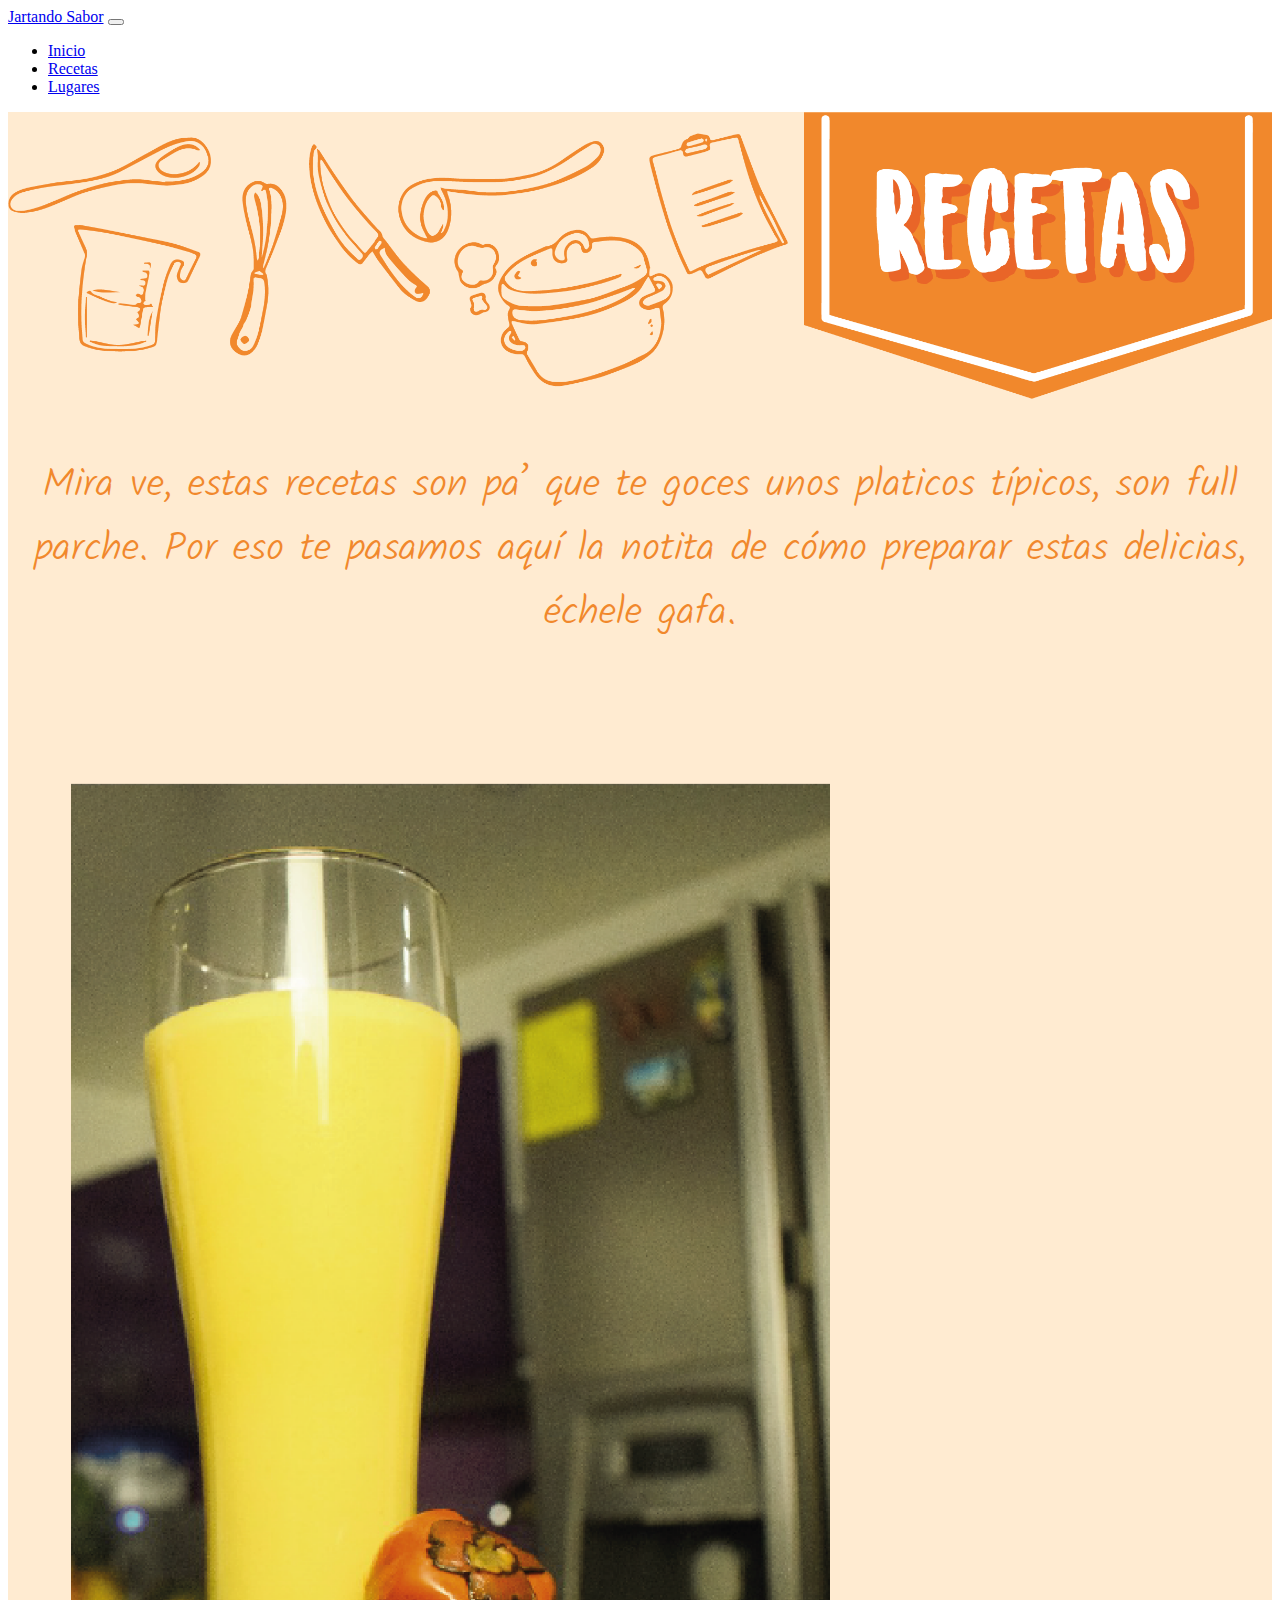
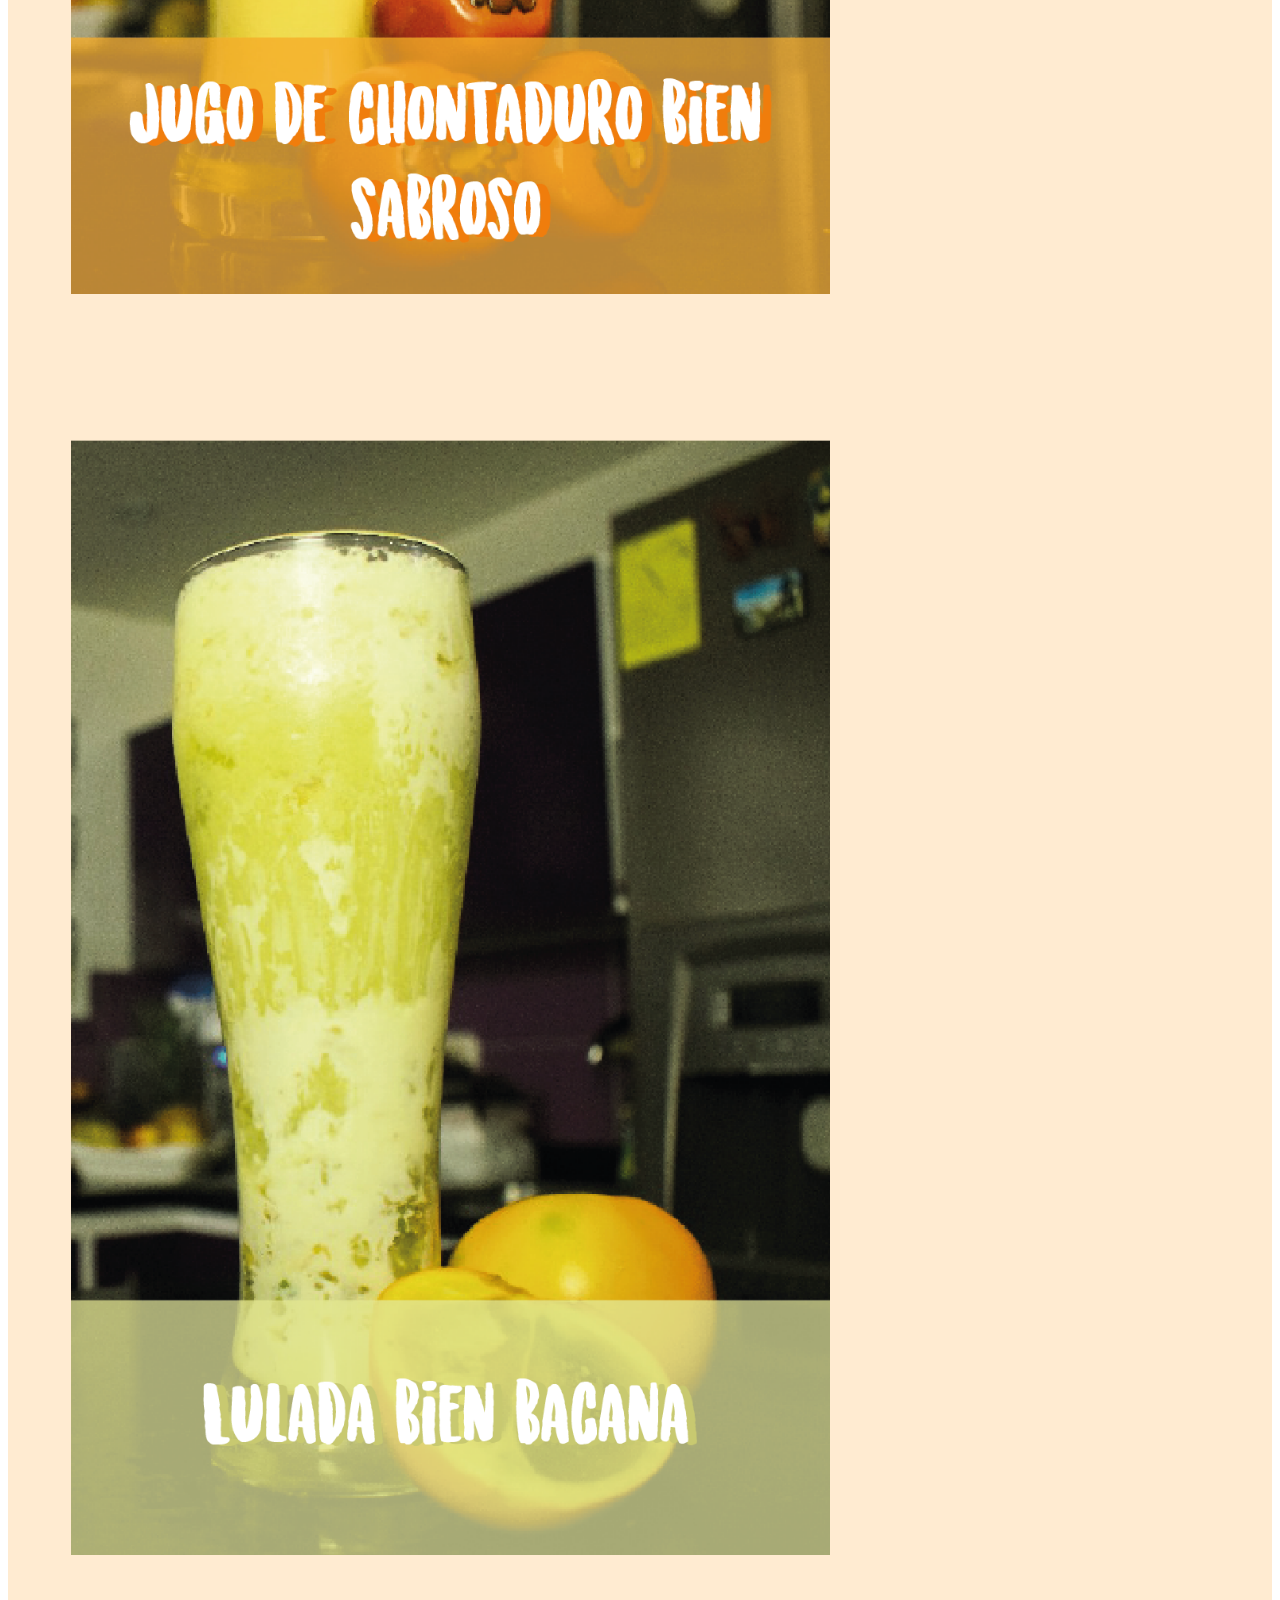
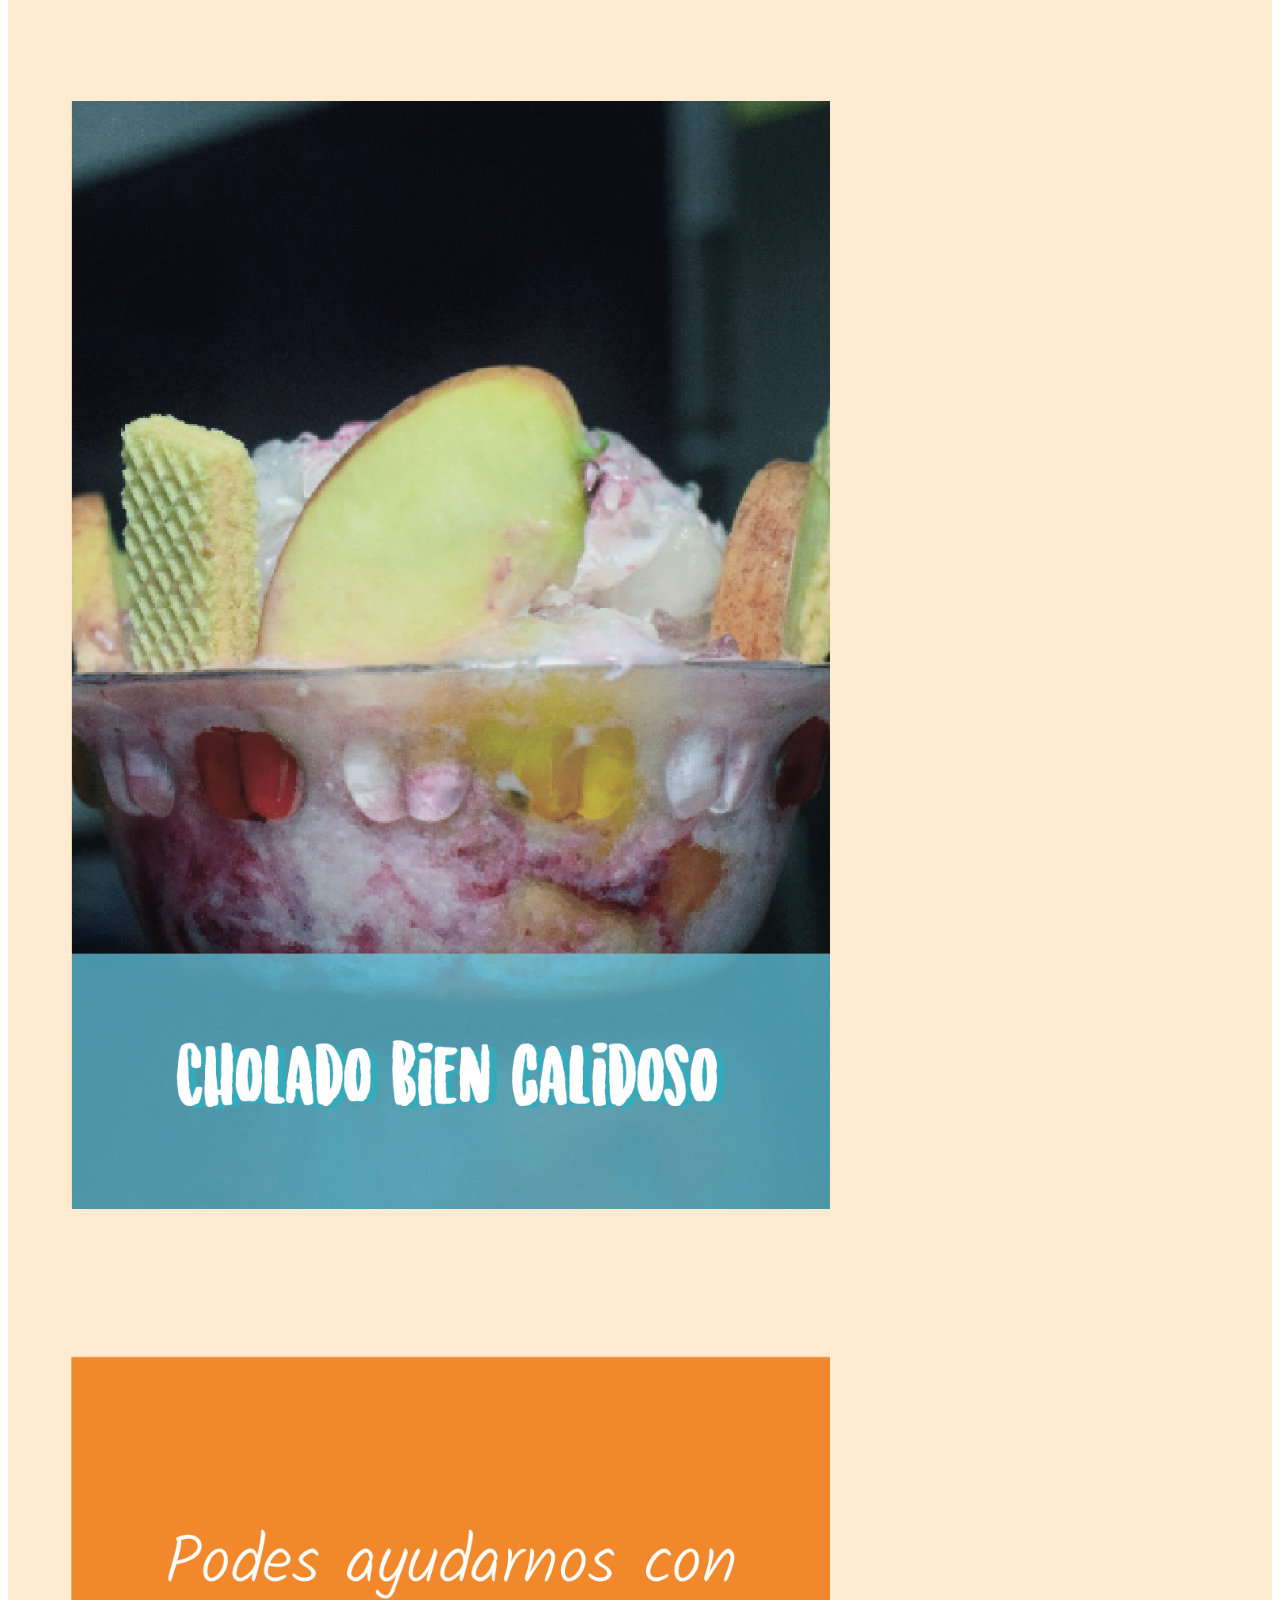
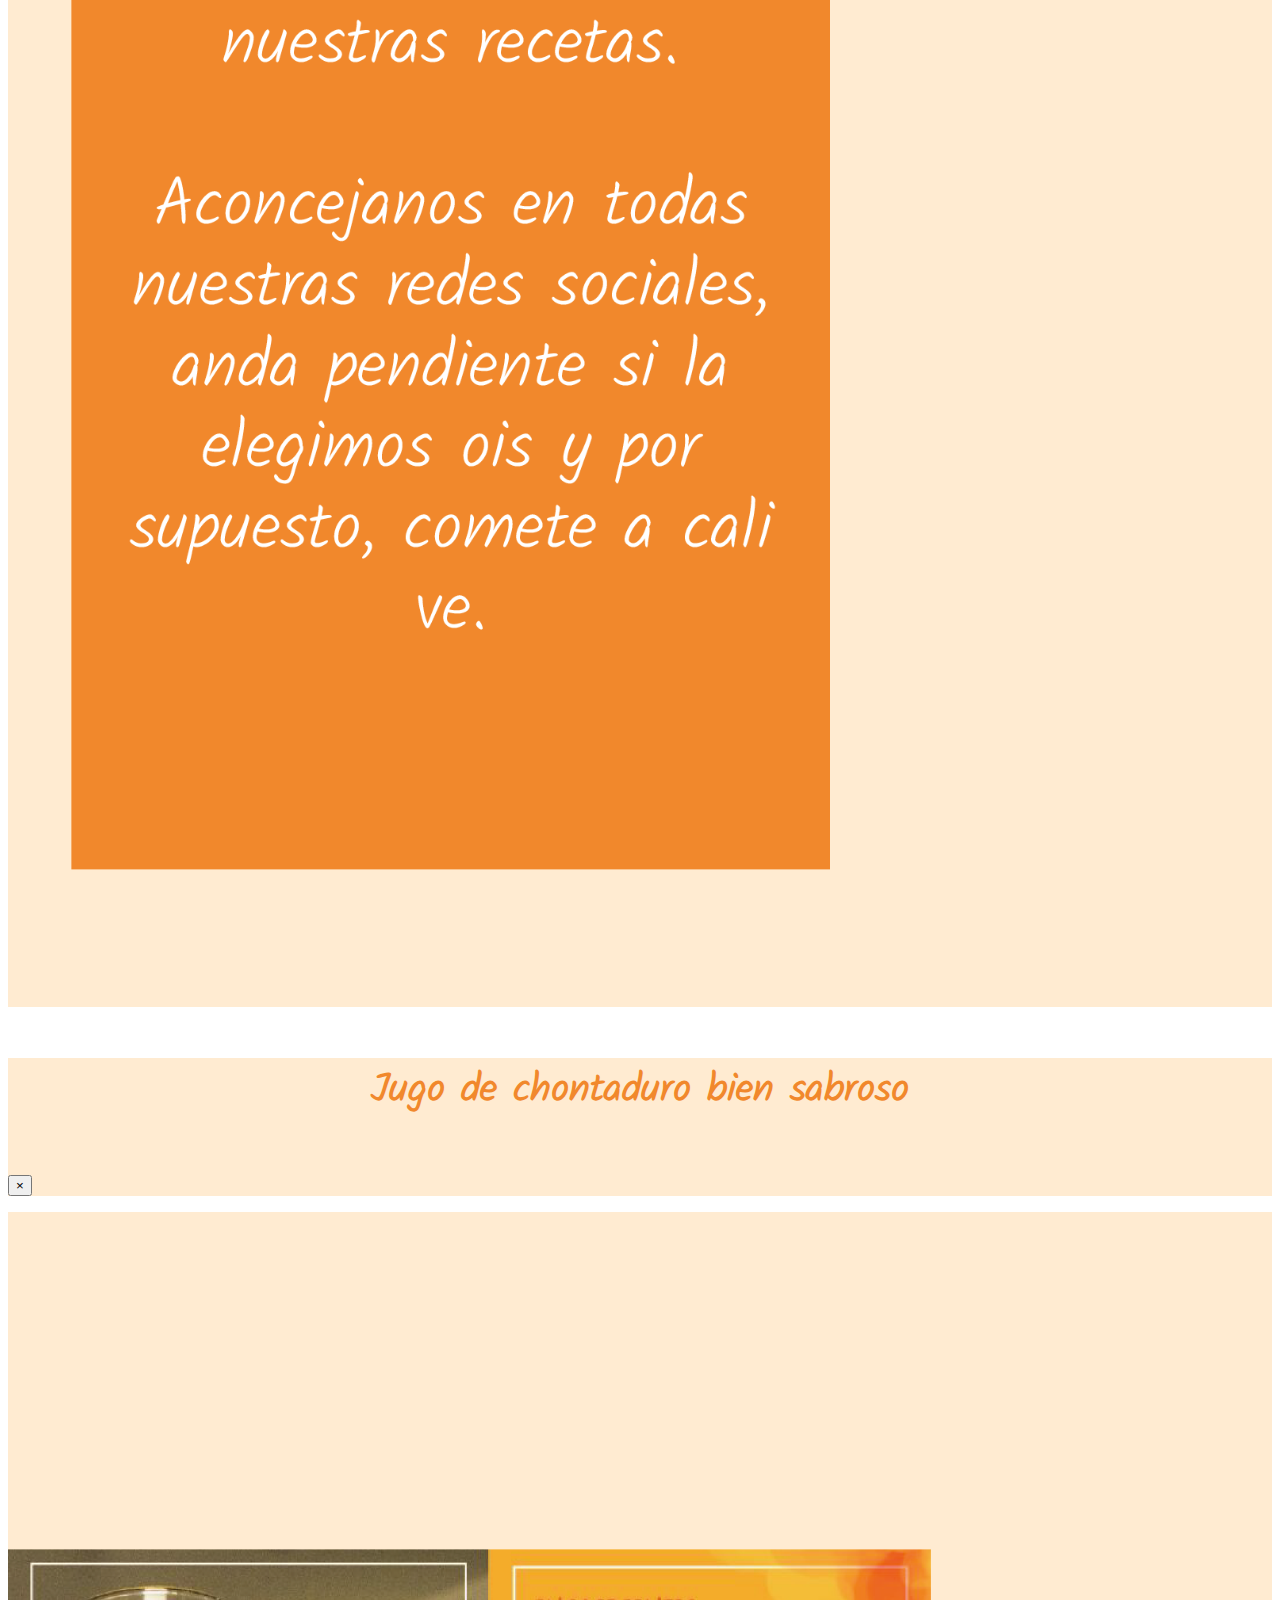
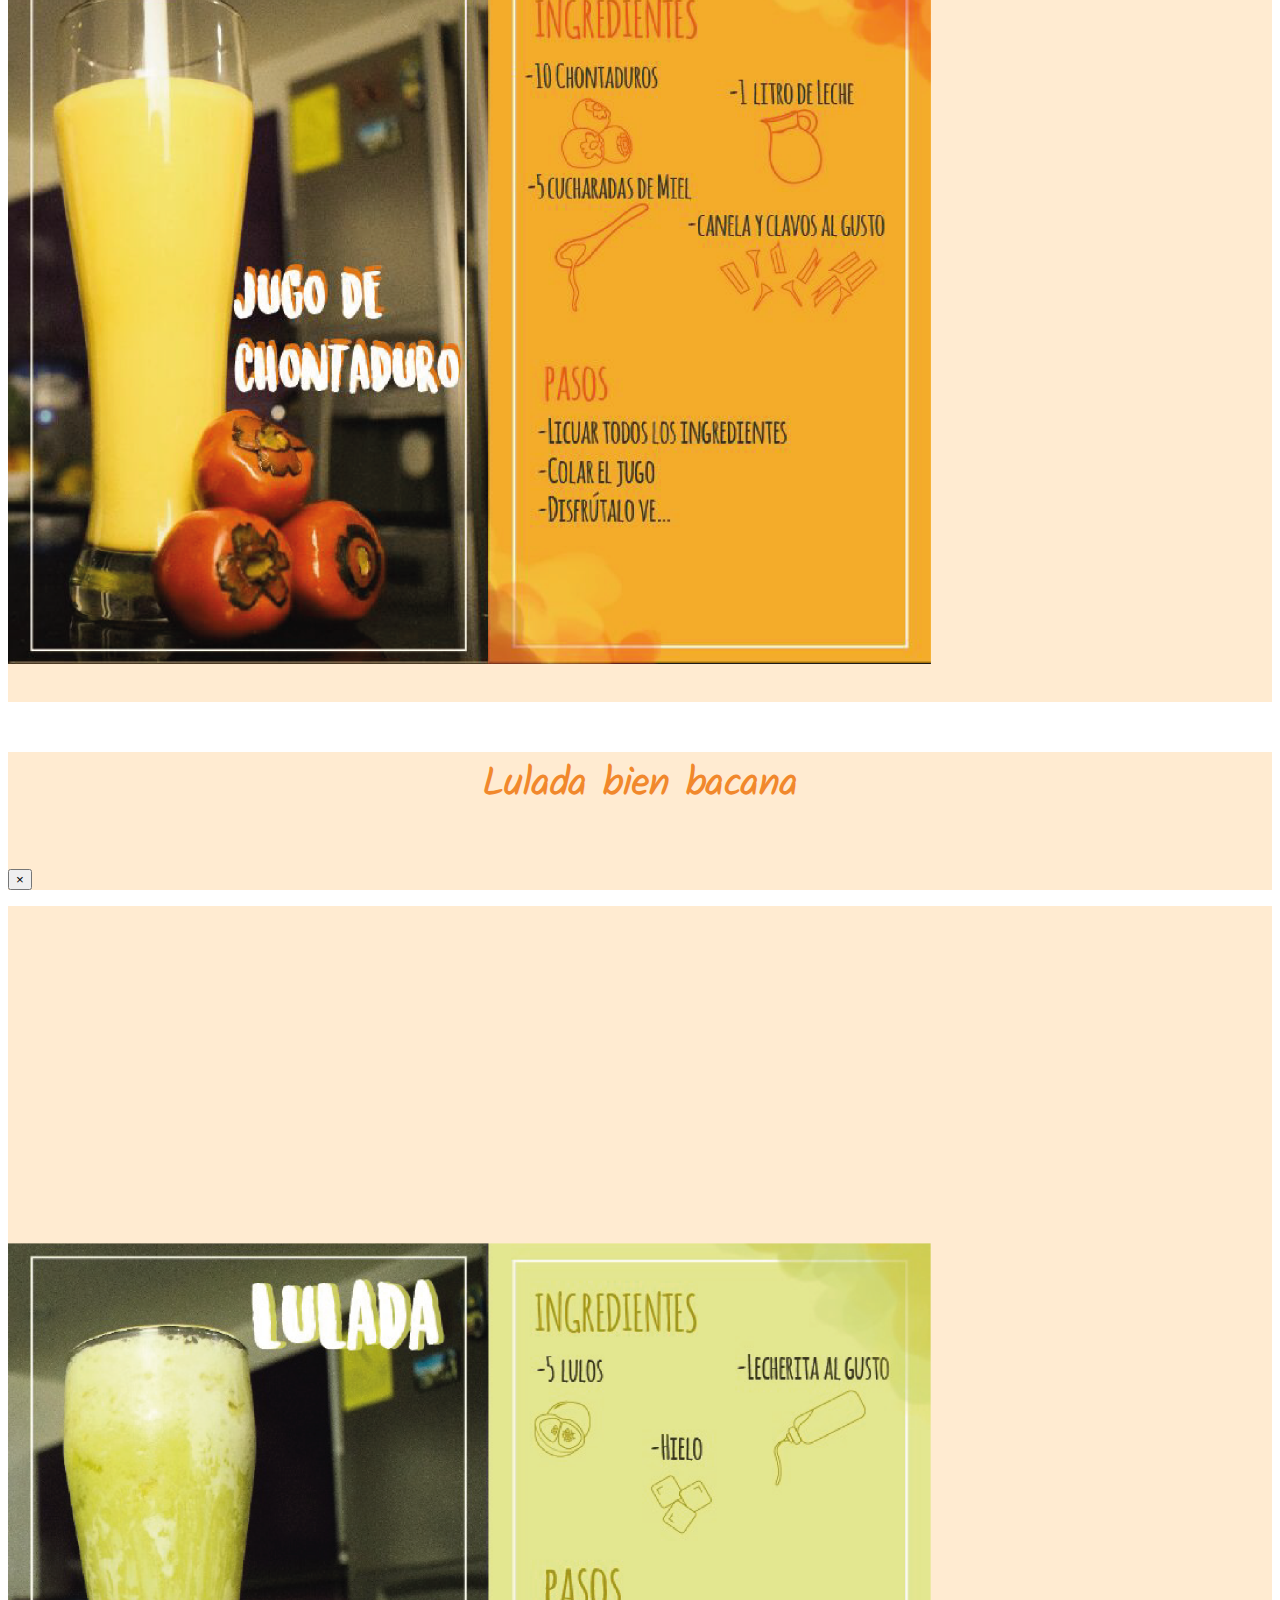
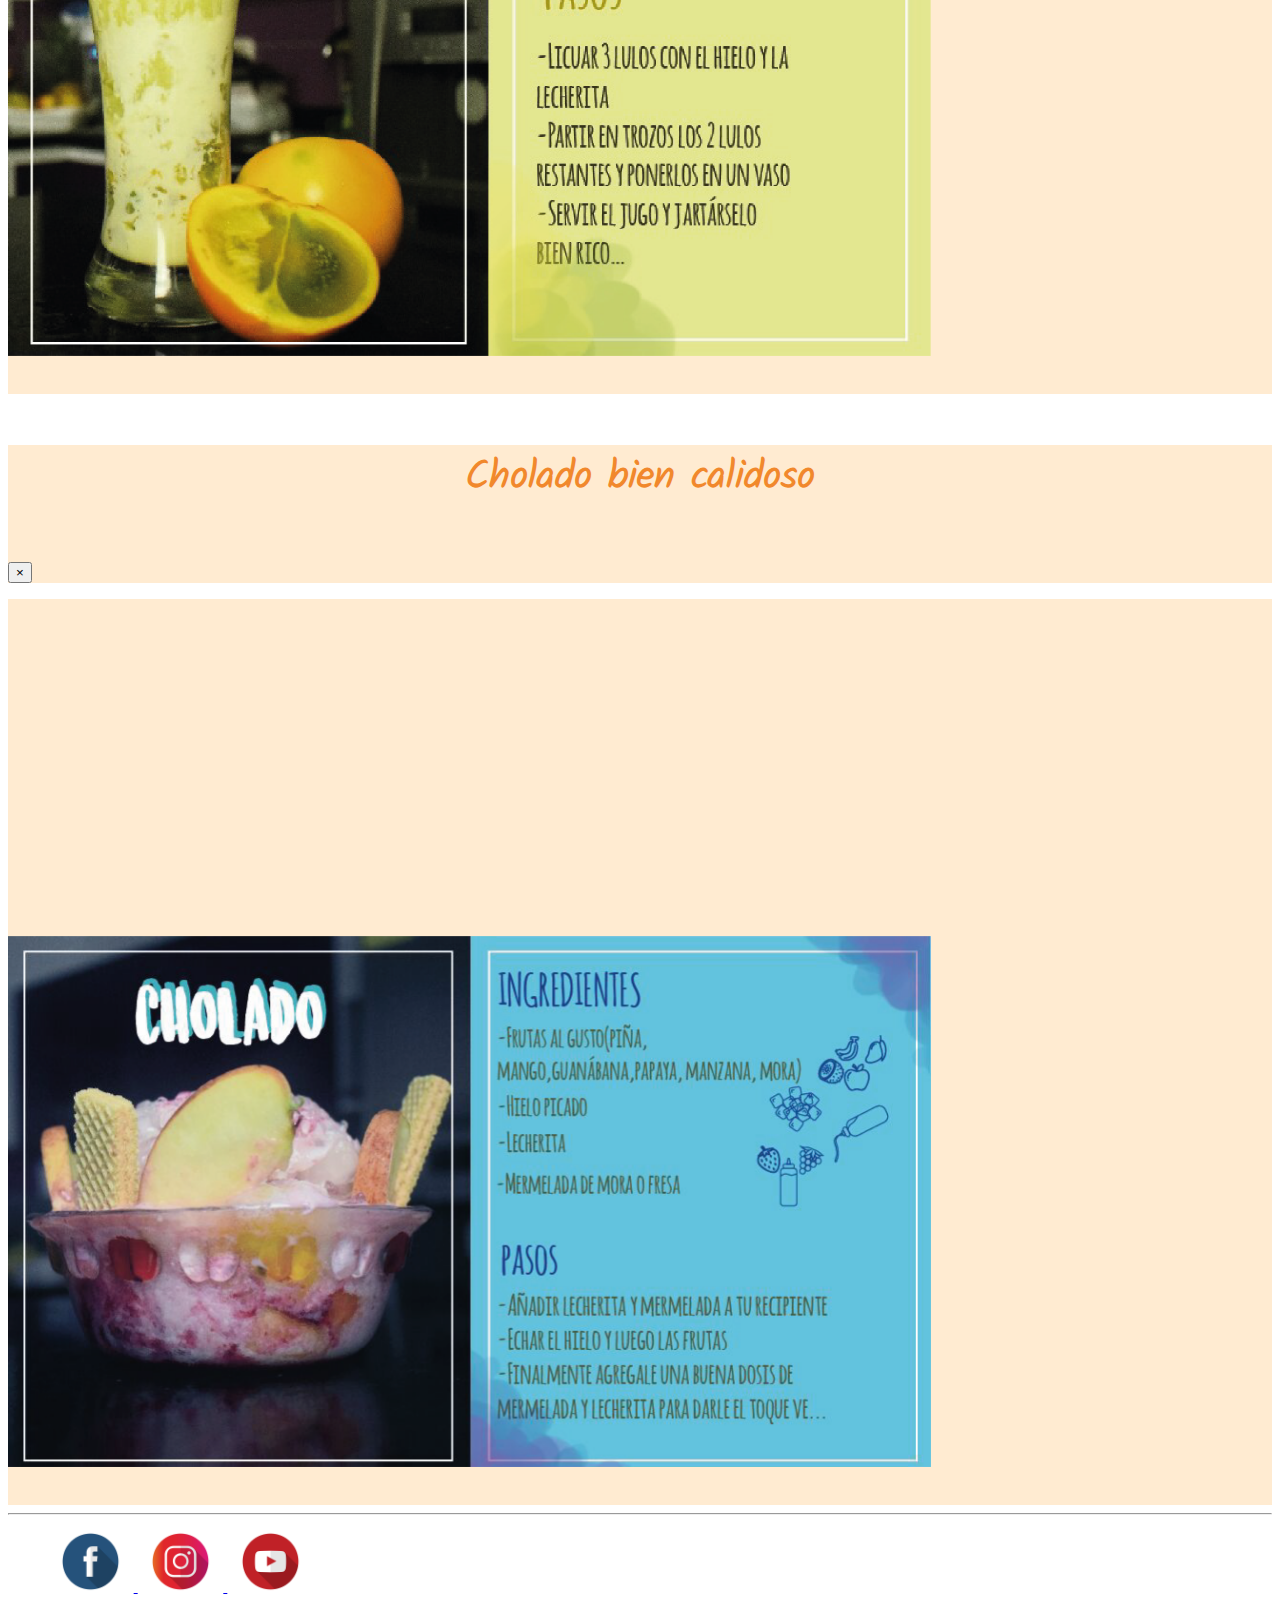
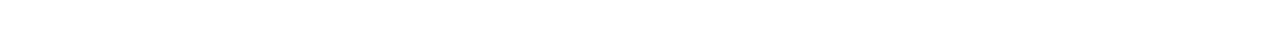
<file: recetas.html>
<!DOCTYPE html>
<html lang="en">

<head>
    <meta charset="utf-8">
    <meta http-equiv="X-UA-Compatible" content="IE=edge">
    <meta name="viewport" content="width=device-width, initial-scale=1">
    <!-- The above 3 meta tags *must* come first in the head; any other head content must come *after* these tags -->
    <title>Jartando sabor</title>

    <!-- Bootstrap -->
    <link href="css/styles.css" rel="stylesheet">
    <link rel="stylesheet" href="https://stackpath.bootstrapcdn.com/bootstrap/4.1.0/css/bootstrap.min.css"
          integrity="sha384-9gVQ4dYFwwWSjIDZnLEWnxCjeSWFphJiwGPXr1jddIhOegiu1FwO5qRGvFXOdJZ4" crossorigin="anonymous">
    <link rel="stylesheet" href="https://cdnjs.cloudflare.com/ajax/libs/font-awesome/4.7.0/css/font-awesome.min.css">

    <!-- HTML5 shim and Respond.js for IE8 support of HTML5 elements and media queries -->
    <!-- WARNING: Respond.js doesn't work if you view the page via file:// -->
    <!--[if lt IE 9]>
    <script src="https://oss.maxcdn.com/html5shiv/3.7.3/html5shiv.min.js"></script>
    <script src="https://oss.maxcdn.com/respond/1.4.2/respond.min.js"></script>
    <![endif]-->
</head>

<body>

    <nav class="navbar navbar-expand-lg navbar-dark bg-info">
        <a class="navbar-brand color-light" href="index.html">Jartando Sabor</a>
        <button class="navbar-toggler" type="button" data-toggle="collapse" data-target="#navbarNav" aria-controls="navbarNav" aria-expanded="false" aria-label="Toggle navigation">
          <span class="navbar-toggler-icon"></span>
        </button>
        <div class="collapse navbar-collapse" id="navbarNav">
          <ul class="navbar-nav">
            <li class="nav-item">
              <a class="nav-link" href="index.html">Inicio <span class="sr-only">(current)</span></a>
            </li>
            <li class="nav-item active">
              <a class="nav-link" href="recetas.html">Recetas</a>
            </li>
            <li class="nav-item">
              <a class="nav-link" href="lugares.html">Lugares</a>
            </li>
          </ul>
        </div>
      </nav>

    <div class="fondo-recetas">
        <img src="images/Recetas.png" class="imagen-recetas" >
        <br>
        <p class="texto-recetas container">Mira ve, estas recetas son pa’ que te goces unos platicos típicos, son full parche. Por eso te pasamos aquí la notita de cómo preparar estas delicias, échele gafa.</p>
      <br>
        <div class="container">
            <div class="row">
                <div class="col-md-6 contenedor">
                    <p class="text-right">
                        <img src="images/chontaficha.png" class="imagenes-vasos imagen" data-toggle="modal" data-target="#myModal">
                    </p>
                </div>
                <div class="col-md-6">
                    <p class="text-left">
                        <img src="images/lulaficha.png" class="imagenes-vasos imagen" data-toggle="modal" data-target="#myModal1" >
                    </p>
                </div>
            </div>
            <div class="row">
                <div class="col-md-6">
                    <p class="text-right">
                        <img src="images/cholaficha.png" class="imagenes-vasos imagen" data-toggle="modal" data-target="#myModal2">
                    </p>
                </div>
                <div class="col-md-6">
                    <p class="text-left">
                        <img src="images/extraficha.png" class="imagenes-vasos imagen" >
                    </p>
                </div>
            </div>
        </div>
        <br>
        <br>
        <br>
    </div>
</body>

<div class="modal" id="myModal">
        <div class="modal-dialog modal-lg">
          <div class="modal-content">
      
            <!-- Modal Header -->
            <div class="modal-header fondo-recetas">
              <h4 class="texto-recetas">Jugo de chontaduro bien sabroso</h4>
              <button type="button" class="close" data-dismiss="modal">&times;</button>
            </div>
      
            <!-- Modal body -->
            <div class="modal-body fondo-recetas">
                    <p class="text-center">
                            <iframe width="560" height="315" src="https://www.youtube.com/embed/HAjYfEKAM4Q" frameborder="0" allow="autoplay; encrypted-media" allowfullscreen></iframe>
                            <br>
                            <br>
                            <img src="images/Receta chontaduro completa.png" class="imagen-show text-center" >
                    </p>
                    <br>
            </div>
      
      
          </div>
        </div>
      </div>

      <div class="modal" id="myModal1">
            <div class="modal-dialog modal-lg">
              <div class="modal-content">
          
                <!-- Modal Header -->
                <div class="modal-header fondo-recetas">
                  <h4 class="texto-recetas">Lulada bien bacana</h4>
                  <button type="button" class="close" data-dismiss="modal">&times;</button>
                </div>
          
                <!-- Modal body -->
                <div class="modal-body fondo-recetas">
                        <p class="text-center">
                                <iframe width="560" height="315" src="https://www.youtube.com/embed/sJuAxj4juIo" frameborder="0" allow="autoplay; encrypted-media" allowfullscreen></iframe>
                                <br>
                                <br>
                                <img src="images/Receta Lulada completa.png" class="imagen-show text-center" >
                        </p>
                        <br>
                </div>
          
          
              </div>
            </div>
          </div>
    
          <div class="modal" id="myModal2">
                <div class="modal-dialog modal-lg">
                  <div class="modal-content">
              
                    <!-- Modal Header -->
                    <div class="modal-header fondo-recetas">
                      <h4 class="texto-recetas">Cholado bien calidoso</h4>
                      <button type="button" class="close" data-dismiss="modal">&times;</button>
                    </div>
              
                    <!-- Modal body -->
                    <div class="modal-body fondo-recetas">
                            <p class="text-center">
                                    <iframe width="560" height="315" src="https://www.youtube.com/embed/0NVRtSOOX_Y" frameborder="0" allow="autoplay; encrypted-media" allowfullscreen></iframe>
                                    <br>
                                    <br>
                                    <img src="images/Receta chodalo completa.png" class="imagen-show text-center" >
                            </p>
                            <br>
                    </div>
              
              
                  </div>
                </div>
              </div>
        
    
<footer class="page-footer font-small stylish-color-dark  bg-info">
    <!--Call to action-->
    <div class="text-center py-3">  
    </div>
    <!--/.Call to action-->
    <hr>
    <!--Social buttons-->
    <div class="text-center">
        <ul class="list-inline">
            <a href="https://www.facebook.com/Jartando-Sabor-430562664053176/" target="_blank" >
                <img src="images/Logo Facebook.png" class="imagenes-circulos" alt="Responsive image">
            </a>
            <a href="https://www.instagram.com/jartando.sabor/?hl=es-la" target="_blank">
                <img  src="images/Logo Instagram.png" class="imagenes-circulos"  alt="Responsive image">
            </a>
            <a href="https://www.youtube.com/channel/UCZZuSeYlBw3zqSw4ZArHxyA/featured?disable_polymer=1"
            target="_blank">
                <img src="images/Logo YouTube.png" class="imagenes-circulos"  alt="Responsive image">
            </a>  
        </ul>
    </div>
    <!--/.Social buttons-->

    <!--Copyright-->
    <div class="footer-copyright py-3 text-center by">
        © 2018 Copyright: <a href="https://github.com/JonatanOrdonez" class="by"> Creado y diseñado por Happy y Jhonny. </a>
    </div>
    <!--/.Copyright-->

</footer>

<!-- jQuery (necessary for Bootstrap's JavaScript plugins) -->
<script src="js/scripts.js"></script>
<script src="https://code.jquery.com/jquery-3.3.1.slim.min.js"
        integrity="sha384-q8i/X+965DzO0rT7abK41JStQIAqVgRVzpbzo5smXKp4YfRvH+8abtTE1Pi6jizo"
        crossorigin="anonymous"></script>
<script src="https://cdnjs.cloudflare.com/ajax/libs/popper.js/1.14.0/umd/popper.min.js"
        integrity="sha384-cs/chFZiN24E4KMATLdqdvsezGxaGsi4hLGOzlXwp5UZB1LY//20VyM2taTB4QvJ"
        crossorigin="anonymous"></script>
<script src="https://stackpath.bootstrapcdn.com/bootstrap/4.1.0/js/bootstrap.min.js"
        integrity="sha384-uefMccjFJAIv6A+rW+L4AHf99KvxDjWSu1z9VI8SKNVmz4sk7buKt/6v9KI65qnm"
        crossorigin="anonymous"></script>
</html>
</file>
<file: css/styles.css>
@font-face {
    font-family: kalam-light-font;
    src: url("../fonts/Kalam-Light.ttf");
}

body, html {
    height: 100%;
}

.parallax1 {
    /* The image used */
    background-image: url("../images/imgcalijartandosabor.png");

    /* Full height */
    height: 100%;

    /* Create the parallax scrolling effect */
    background-attachment: fixed;
    background-position: center;
    background-repeat: no-repeat;
    background-size: cover;
}

.parallax2 {
    /* The image used */
    background-image: url("../images/San Antonio.png");

    /* Full height */
    height: 100%;

    /* Create the parallax scrolling effect */
    background-attachment: fixed;
    background-position: center;
    background-repeat: no-repeat;
    background-size: cover;
}

.fondo-beige {
    background: #F3DDB8;
    width: 100%;
    height: 50%;
}

.fondo-beige-clarito {
    background: #FFEBD1;
    width: 100%;
    height: 50%;
}

.texto-historia {
    padding-left: 40%;
    padding-right: 40%;
    text-align: center;
}

.center {
    display: block;
    margin-left: auto;
    margin-right: auto;
    width: 50%;
}

.imagen-gato {
    top: 10%;
    width: 60%;
    height: 120%;
    position: relative;

}

.imagen-historia {
    top: -35%;
    width: 75%;
    height: 120%;
    position: relative;
}

.fondo-beige-anaranjado {
    background: #F4B989;
    width: 100%;
    height: 70%;
}

.imagen-cholado {
    top: -30%;
    width: 75%;
    height: 110%;
    position: relative;
}

.imagen-contactanos {
    background-image: url("../images/Contactanos.png");
    /* Full height */
    width: 100%;
    height: 50%;

    /* Create the parallax scrolling effect */
    background-position: center;
    background-repeat: no-repeat;
    background-size: cover;
}

.texto-links1 {
    padding-left: 10%;
    padding-top: 10%;
    color: white;
    font-size: 150%;
    font-family: kalam-light-font;
}

.texto-links2 {
    padding-left: 10%;
    padding-top: 2%;
    color: white;
    font-size: 150%;
    font-family: kalam-light-font;
}

.texto-links3 {
    padding-left: 10%;
    padding-top: 2%;
    color: white;
    font-size: 150%;
    font-family: kalam-light-font;
}

.texto-contactanos {
    padding-left: 45%;
    padding-top: 8%;
    color: white;
    font-size: 250%;
    font-family: kalam-light-font;
}

.by {
    color: white;
    font-family: kalam-light-font;
}

.imagenes-circulos {
    width: 5%;
    height: 5%;
    margin-left: 1%;
    margin-right: 1%;
}

.imagen-recetas {
        width: 100%;
        height: 50%;
}

.fondo-recetas {
    background: #FFEBD1;
}

.texto-recetas {
    color: #F1882C;
    text-align: center;
    margin-top: 4%;
    font-family: kalam-light-font;
    font-size: 250%;
}

.imagenes-vasos {
    width: 60%;
    height: 100%;
    margin: 5%;
}

.imagen:hover {
    filter: sepia(60%);
    transition:all .5s ease-in-out;
    cursor: pointer;
}

.border-img{
    padding: 5%;
    background: white;
    width: 100%;
    height: 100%;
}

.imagen-show {
    width: 73%;
    height: 70%;
}

.imagenes-lugares {
    width: 100%;
    height: 100%;
    margin: 5%;
}
</file>
